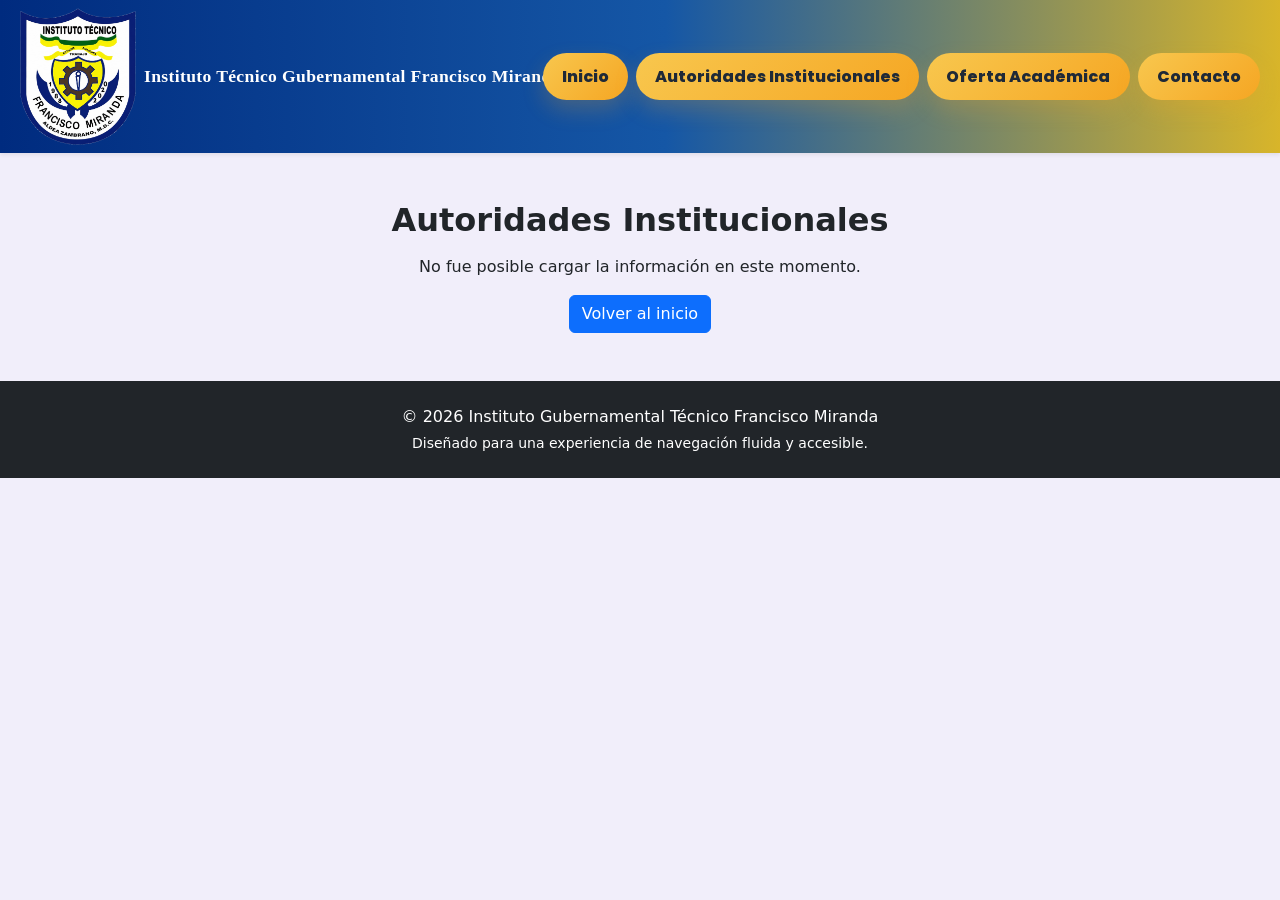
<file: autoridades.html>
<!DOCTYPE html>
<html lang="es">
  <head>
    <meta charset="UTF-8" />
    <meta name="viewport" content="width=device-width, initial-scale=1.0" />
    <title>Autoridades Institucionales - Instituto Técnico Francisco Miranda</title>
    <link href="https://cdn.jsdelivr.net/npm/bootstrap@5.3.2/dist/css/bootstrap.min.css" rel="stylesheet" />
    <link href="https://fonts.googleapis.com/css2?family=Poppins:wght@400;500;600;700;800&display=swap" rel="stylesheet" />
    <link rel="stylesheet" href="styles.css" />
  </head>
  <body>
    <header class="sticky-top shadow-sm site-header">
      <nav class="navbar navbar-expand-lg navbar-light container-fluid px-3">
        <a class="navbar-brand fw-bold d-flex align-items-center gap-2" href="index.html#inicio">
          <span class="logo-placeholder"><img src="fotos de maestros/Logo Instituto transparente.png" alt="Logo del Instituto Técnico Gubernamental Francisco Miranda" /></span>
          <span class="institution-name">Instituto Técnico Gubernamental Francisco Miranda</span>
        </a>
        <button class="navbar-toggler" type="button" data-bs-toggle="collapse" data-bs-target="#navbarSupportedContent" aria-controls="navbarSupportedContent" aria-expanded="false" aria-label="Abrir navegación">
          <span class="navbar-toggler-icon"></span>
        </button>
        <div class="collapse navbar-collapse" id="navbarSupportedContent">
          <ul class="navbar-nav ms-auto mb-2 mb-lg-0 align-items-lg-center">
            <li class="nav-item ms-lg-2"><a class="btn btn-warning navbar-matricula-btn" href="index.html">Inicio</a></li>
            <li class="nav-item ms-lg-2"><a class="btn btn-warning navbar-matricula-btn" href="autoridades.html" aria-current="page">Autoridades Institucionales</a></li>
            <li class="nav-item ms-lg-2"><a class="btn btn-warning navbar-matricula-btn" href="oferta-academica.html">Oferta Académica</a></li>
            <li class="nav-item ms-lg-2"><a class="btn btn-warning navbar-matricula-btn" href="index.html#contacto">Contacto</a></li>
          </ul>
        </div>
      </nav>
    </header>

    <main>
      <div id="autoridades-content" aria-live="polite">
        <div class="container py-5 text-center">
          <div class="spinner-border" role="status"><span class="visually-hidden">Cargando...</span></div>
          <p class="mt-3">Cargando autoridades institucionales...</p>
        </div>
      </div>
    </main>

    <footer class="py-4 bg-dark text-white">
      <div class="container text-center">
        <p class="mb-1">© 2026 Instituto Gubernamental Técnico Francisco Miranda</p>
        <p class="small mb-0">Diseñado para una experiencia de navegación fluida y accesible.</p>
      </div>
    </footer>

    <div class="modal fade" id="teacherModal" tabindex="-1" aria-labelledby="teacherModalLabel" aria-hidden="true">
      <div class="modal-dialog modal-lg modal-dialog-centered">
        <div class="modal-content">
          <div class="modal-header">
            <div>
              <h5 class="modal-title" id="teacherModalLabel"></h5>
              <p class="mb-0 text-muted" id="teacherModalTitle"></p>
            </div>
            <button type="button" class="btn-close" data-bs-dismiss="modal" aria-label="Cerrar"></button>
          </div>
          <div class="modal-body">
            <p id="teacherModalSummary" class="fw-semibold"></p>
            <p id="teacherModalDetails" class="mb-0"></p>
          </div>
        </div>
      </div>
    </div>

    <script src="https://cdn.jsdelivr.net/npm/bootstrap@5.3.2/dist/js/bootstrap.bundle.min.js"></script>
    <script>
      async function cargarAutoridades() {
        const contenedor = document.getElementById('autoridades-content');

        try {
          const respuesta = await fetch('index.html');
          if (!respuesta.ok) throw new Error('No se pudo cargar el equipo institucional.');

          const documento = new DOMParser().parseFromString(await respuesta.text(), 'text/html');
          const autoridades = documento.getElementById('autoridades');
          if (!autoridades) throw new Error('No se encontró la sección de autoridades.');

          contenedor.replaceChildren(autoridades);
        } catch (error) {
          contenedor.innerHTML = '<div class="container py-5 text-center"><h1 class="section-title">Autoridades Institucionales</h1><p>No fue posible cargar la información en este momento.</p><a class="btn btn-primary" href="index.html">Volver al inicio</a></div>';
        }
      }

      document.getElementById('teacherModal').addEventListener('show.bs.modal', function (event) {
        const button = event.relatedTarget;
        document.getElementById('teacherModalLabel').textContent = button.getAttribute('data-bs-name') || '';
        document.getElementById('teacherModalTitle').textContent = button.getAttribute('data-bs-title') || '';
        document.getElementById('teacherModalSummary').textContent = button.getAttribute('data-bs-summary') || '';
        document.getElementById('teacherModalDetails').textContent = button.getAttribute('data-bs-details') || '';
      });

      cargarAutoridades();
    </script>
  </body>
</html>
</file>
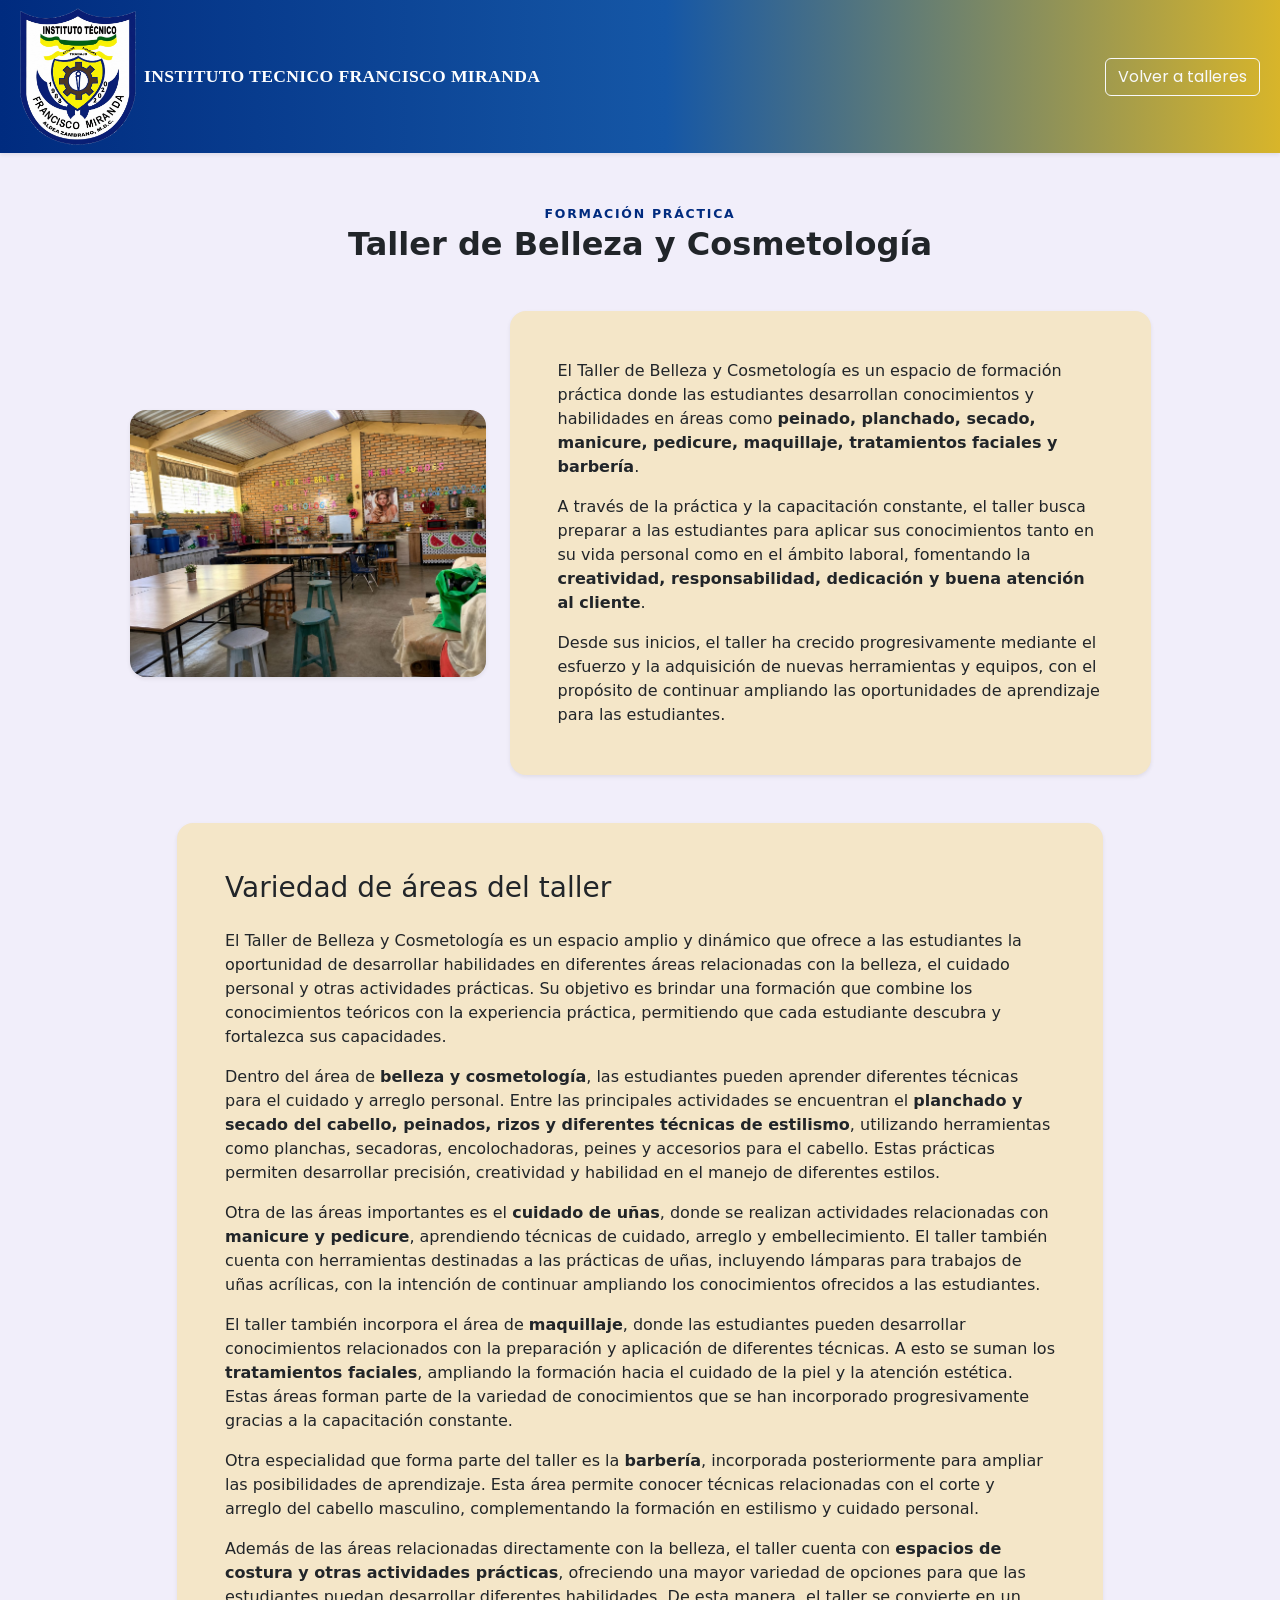
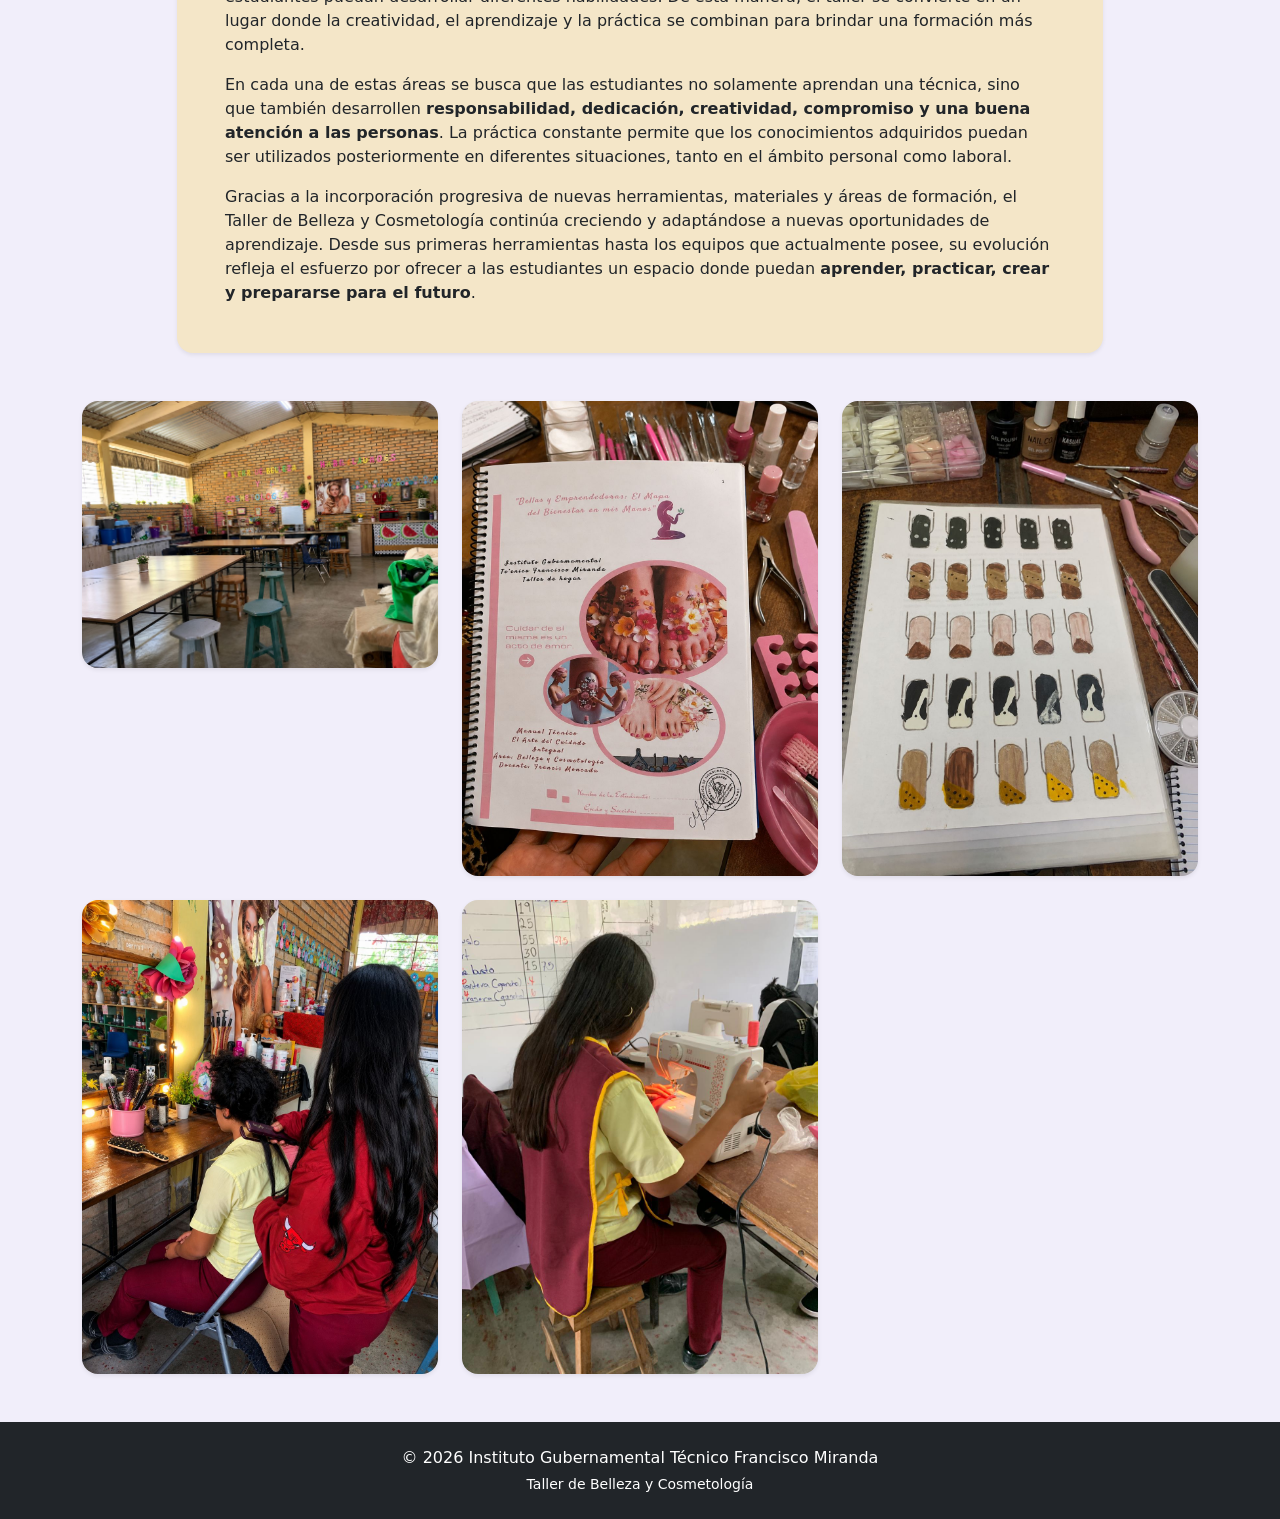
<file: belleza-cosmetologia.html>
<!DOCTYPE html>
<html lang="es">
  <head>
    <meta charset="UTF-8" />
    <meta name="viewport" content="width=device-width, initial-scale=1.0" />
    <title>Taller de Belleza y Cosmetología | Instituto Francisco Miranda</title>
    <link href="https://cdn.jsdelivr.net/npm/bootstrap@5.3.2/dist/css/bootstrap.min.css" rel="stylesheet" />
    <link href="https://fonts.googleapis.com/css2?family=Poppins:wght@400;500;600;700;800&display=swap" rel="stylesheet" />
    <link rel="stylesheet" href="styles.css" />
  </head>
  <body>
    <header class="sticky-top shadow-sm site-header">
      <nav class="navbar navbar-light container-fluid px-3">
        <a class="navbar-brand fw-bold d-flex align-items-center gap-2" href="index.html">
          <span class="logo-placeholder"><img src="fotos de maestros/Logo Instituto transparente.png" alt="Logo del Instituto Técnico Gubernamental Francisco Miranda" /></span>
          <span class="institution-name">INSTITUTO TECNICO FRANCISCO MIRANDA</span>
        </a>
        <a class="btn btn-outline-light" href="index.html#especialidades">Volver a talleres</a>
      </nav>
    </header>

    <main>
      <section class="py-5">
        <div class="container">
          <div class="text-center mb-5">
            <span class="eyebrow">Formación práctica</span>
            <h1 class="section-title">Taller de Belleza y Cosmetología</h1>
          </div>

          <div class="row justify-content-center align-items-center g-4">
            <div class="col-md-5 col-lg-4">
              <img src="assets/images/imagenes taller cosmetologia/WhatsApp Image 2026-09-02 at 8.32.14 AM.jpeg" class="img-fluid rounded-4 shadow-sm" alt="Estudiantes del Taller de Belleza y Cosmetología" />
            </div>
            <div class="col-md-7 col-lg-7">
              <div class="info-box p-4 p-md-5 shadow-sm rounded-4">
                <p>El Taller de Belleza y Cosmetología es un espacio de formación práctica donde las estudiantes desarrollan conocimientos y habilidades en áreas como <strong>peinado, planchado, secado, manicure, pedicure, maquillaje, tratamientos faciales y barbería</strong>.</p>
                <p>A través de la práctica y la capacitación constante, el taller busca preparar a las estudiantes para aplicar sus conocimientos tanto en su vida personal como en el ámbito laboral, fomentando la <strong>creatividad, responsabilidad, dedicación y buena atención al cliente</strong>.</p>
                <p class="mb-0">Desde sus inicios, el taller ha crecido progresivamente mediante el esfuerzo y la adquisición de nuevas herramientas y equipos, con el propósito de continuar ampliando las oportunidades de aprendizaje para las estudiantes.</p>
              </div>
            </div>
          </div>
          <div class="row justify-content-center mt-5">
            <div class="col-lg-10">
              <div class="info-box p-4 p-md-5 shadow-sm rounded-4">
                <h2 class="h3 mb-4">Variedad de áreas del taller</h2>
                <p>El Taller de Belleza y Cosmetología es un espacio amplio y dinámico que ofrece a las estudiantes la oportunidad de desarrollar habilidades en diferentes áreas relacionadas con la belleza, el cuidado personal y otras actividades prácticas. Su objetivo es brindar una formación que combine los conocimientos teóricos con la experiencia práctica, permitiendo que cada estudiante descubra y fortalezca sus capacidades.</p>
                <p>Dentro del área de <strong>belleza y cosmetología</strong>, las estudiantes pueden aprender diferentes técnicas para el cuidado y arreglo personal. Entre las principales actividades se encuentran el <strong>planchado y secado del cabello, peinados, rizos y diferentes técnicas de estilismo</strong>, utilizando herramientas como planchas, secadoras, encolochadoras, peines y accesorios para el cabello. Estas prácticas permiten desarrollar precisión, creatividad y habilidad en el manejo de diferentes estilos.</p>
                <p>Otra de las áreas importantes es el <strong>cuidado de uñas</strong>, donde se realizan actividades relacionadas con <strong>manicure y pedicure</strong>, aprendiendo técnicas de cuidado, arreglo y embellecimiento. El taller también cuenta con herramientas destinadas a las prácticas de uñas, incluyendo lámparas para trabajos de uñas acrílicas, con la intención de continuar ampliando los conocimientos ofrecidos a las estudiantes.</p>
                <p>El taller también incorpora el área de <strong>maquillaje</strong>, donde las estudiantes pueden desarrollar conocimientos relacionados con la preparación y aplicación de diferentes técnicas. A esto se suman los <strong>tratamientos faciales</strong>, ampliando la formación hacia el cuidado de la piel y la atención estética. Estas áreas forman parte de la variedad de conocimientos que se han incorporado progresivamente gracias a la capacitación constante.</p>
                <p>Otra especialidad que forma parte del taller es la <strong>barbería</strong>, incorporada posteriormente para ampliar las posibilidades de aprendizaje. Esta área permite conocer técnicas relacionadas con el corte y arreglo del cabello masculino, complementando la formación en estilismo y cuidado personal.</p>
                <p>Además de las áreas relacionadas directamente con la belleza, el taller cuenta con <strong>espacios de costura y otras actividades prácticas</strong>, ofreciendo una mayor variedad de opciones para que las estudiantes puedan desarrollar diferentes habilidades. De esta manera, el taller se convierte en un lugar donde la creatividad, el aprendizaje y la práctica se combinan para brindar una formación más completa.</p>
                <p>En cada una de estas áreas se busca que las estudiantes no solamente aprendan una técnica, sino que también desarrollen <strong>responsabilidad, dedicación, creatividad, compromiso y una buena atención a las personas</strong>. La práctica constante permite que los conocimientos adquiridos puedan ser utilizados posteriormente en diferentes situaciones, tanto en el ámbito personal como laboral.</p>
                <p class="mb-0">Gracias a la incorporación progresiva de nuevas herramientas, materiales y áreas de formación, el Taller de Belleza y Cosmetología continúa creciendo y adaptándose a nuevas oportunidades de aprendizaje. Desde sus primeras herramientas hasta los equipos que actualmente posee, su evolución refleja el esfuerzo por ofrecer a las estudiantes un espacio donde puedan <strong>aprender, practicar, crear y prepararse para el futuro</strong>.</p>
              </div>
            </div>
          </div>
          <div class="row g-4 mt-4">
            <div class="col-sm-6 col-lg-4">
              <img src="assets/images/imagenes taller cosmetologia/WhatsApp Image 2026-09-02 at 8.32.14 AM.jpeg" class="img-fluid rounded-4 shadow-sm workshop-gallery-image" alt="Práctica del Taller de Belleza y Cosmetología" />
            </div>
            <div class="col-sm-6 col-lg-4">
              <img src="assets/images/imagenes taller cosmetologia/WhatsApp Image 2026-09-02 at 8.32.14 AM (1).jpeg" class="img-fluid rounded-4 shadow-sm workshop-gallery-image" alt="Actividad de estudiantes en el taller de belleza" />
            </div>
            <div class="col-sm-6 col-lg-4">
              <img src="assets/images/imagenes taller cosmetologia/WhatsApp Image 2026-09-02 at 8.32.14 AM (2).jpeg" class="img-fluid rounded-4 shadow-sm workshop-gallery-image" alt="Trabajo práctico de cosmetología" />
            </div>
            <div class="col-sm-6 col-lg-4">
              <img src="assets/images/imagenes taller cosmetologia/WhatsApp Image 2026-09-02 at 8.39.02 AM.jpeg" class="img-fluid rounded-4 shadow-sm workshop-gallery-image" alt="Herramientas del Taller de Belleza y Cosmetología" />
            </div>
            <div class="col-sm-6 col-lg-4">
              <img src="assets/images/imagenes taller cosmetologia/WhatsApp Image 2026-09-02 at 8.39.41 AM.jpeg" class="img-fluid rounded-4 shadow-sm workshop-gallery-image" alt="Estudiantes realizando una práctica de belleza" />
            </div>
          </div>
        </div>
      </section>
    </main>

    <footer class="py-4 bg-dark text-white">
      <div class="container text-center">
        <p class="mb-1">© 2026 Instituto Gubernamental Técnico Francisco Miranda</p>
        <p class="small mb-0">Taller de Belleza y Cosmetología</p>
      </div>
    </footer>
  </body>
</html>
</file>
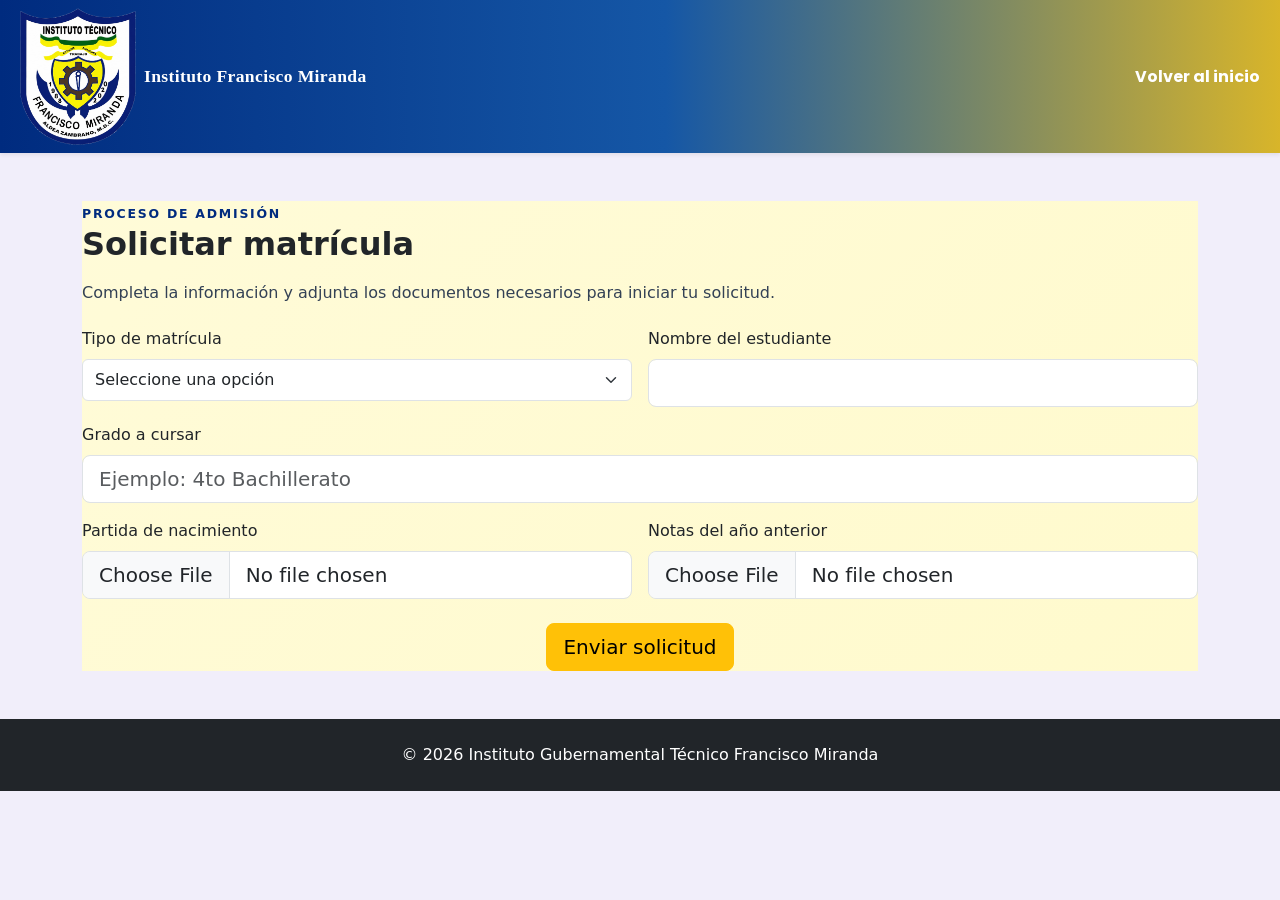
<file: matricula.html>
<!DOCTYPE html>
<html lang="es">
<head>
  <meta charset="UTF-8" />
  <meta name="viewport" content="width=device-width, initial-scale=1.0" />
  <title>Solicitar matrícula | Instituto Francisco Miranda</title>
  <link href="https://cdn.jsdelivr.net/npm/bootstrap@5.3.2/dist/css/bootstrap.min.css" rel="stylesheet" />
  <link href="https://fonts.googleapis.com/css2?family=Poppins:wght@400;500;600;700;800&display=swap" rel="stylesheet" />
  <link rel="stylesheet" href="styles.css" />
</head>
<body class="matricula-page">
  <header class="sticky-top shadow-sm site-header">
    <nav class="navbar navbar-expand-lg navbar-light container-fluid px-3">
      <a class="navbar-brand fw-bold d-flex align-items-center gap-2" href="index.html">
        <span class="logo-placeholder"><img src="fotos de maestros/Logo Instituto transparente.png" alt="Logo del Instituto Técnico Gubernamental Francisco Miranda" /></span>
        <span class="institution-name">Instituto Francisco Miranda</span>
      </a>
      <div class="ms-auto">
        <a class="nav-link d-inline-block" href="index.html">Volver al inicio</a>
      </div>
    </nav>
  </header>

  <main class="matricula-page-main py-5">
    <div class="container">
      <div class="matricula-form-page mx-auto">
        <span class="eyebrow">Proceso de admisión</span>
        <h1 class="section-title mb-3">Solicitar matrícula</h1>
        <p class="matricula-texto">Completa la información y adjunta los documentos necesarios para iniciar tu solicitud.</p>

        <form class="row g-3" action="#" method="post" enctype="multipart/form-data">
          <div class="col-md-6">
            <label for="tipo-matricula" class="form-label">Tipo de matrícula</label>
            <select id="tipo-matricula" name="tipo-matricula" class="form-select form-control-lg" required>
              <option value="" selected disabled>Seleccione una opción</option>
              <option>Nuevo ingreso</option>
              <option>Reingreso</option>
              <option>Traslado</option>
            </select>
          </div>
          <div class="col-md-6">
            <label for="nombre-estudiante" class="form-label">Nombre del estudiante</label>
            <input id="nombre-estudiante" name="nombre-estudiante" class="form-control form-control-lg" type="text" required />
          </div>
          <div class="col-12">
            <label for="grado-cursar" class="form-label">Grado a cursar</label>
            <input id="grado-cursar" name="grado-cursar" class="form-control form-control-lg" type="text" placeholder="Ejemplo: 4to Bachillerato" required />
          </div>
          <div class="col-md-6">
            <label for="partida" class="form-label">Partida de nacimiento</label>
            <input id="partida" name="partida" class="form-control form-control-lg" type="file" accept=".pdf,.jpg,.jpeg,.png" required />
          </div>
          <div class="col-md-6">
            <label for="notas" class="form-label">Notas del año anterior</label>
            <input id="notas" name="notas" class="form-control form-control-lg" type="file" accept=".pdf,.jpg,.jpeg,.png" required />
          </div>
          <div class="col-12 text-center mt-4">
            <button type="submit" class="btn btn-warning btn-lg matricula-submit">Enviar solicitud</button>
          </div>
        </form>
      </div>
    </div>
  </main>

  <footer class="py-4 bg-dark text-white">
    <div class="container text-center">
      <p class="mb-0">© 2026 Instituto Gubernamental Técnico Francisco Miranda</p>
    </div>
  </footer>
</body>
</html>
</file>
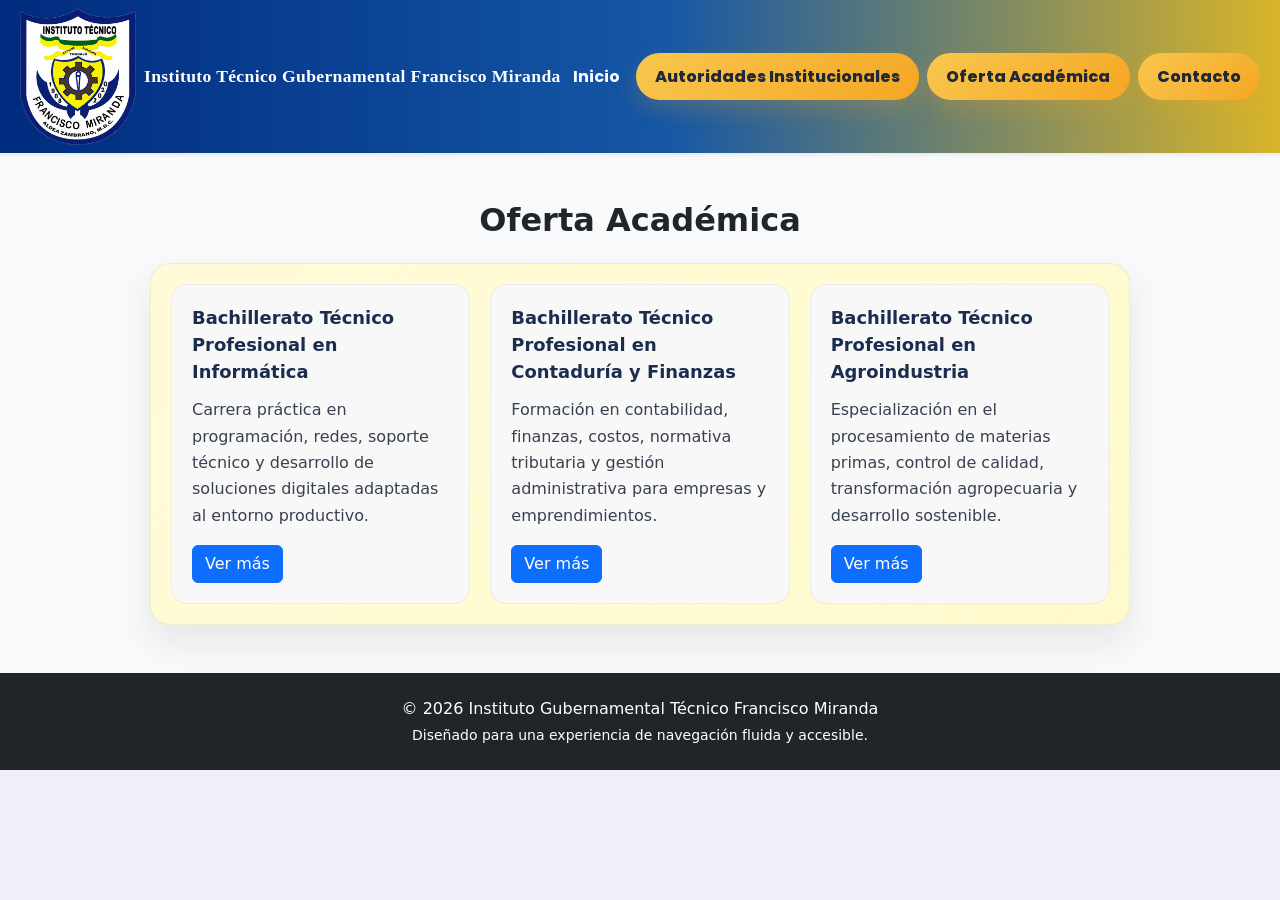
<file: oferta-academica.html>
<!DOCTYPE html>
<html lang="es">
  <head>
    <meta charset="UTF-8" />
    <meta name="viewport" content="width=device-width, initial-scale=1.0" />
    <title>Oferta Académica - Instituto Técnico Francisco Miranda</title>
    <link href="https://cdn.jsdelivr.net/npm/bootstrap@5.3.2/dist/css/bootstrap.min.css" rel="stylesheet" />
    <link href="https://fonts.googleapis.com/css2?family=Poppins:wght@400;500;600;700;800&display=swap" rel="stylesheet" />
    <link rel="stylesheet" href="styles.css" />
  </head>
  <body>
    <header class="sticky-top shadow-sm site-header">
      <nav class="navbar navbar-expand-lg navbar-light container-fluid px-3">
        <a class="navbar-brand fw-bold d-flex align-items-center gap-2" href="index.html#inicio">
          <span class="logo-placeholder"><img src="fotos de maestros/Logo Instituto transparente.png" alt="Logo del Instituto Técnico Gubernamental Francisco Miranda" /></span>
          <span class="institution-name">Instituto Técnico Gubernamental Francisco Miranda</span>
        </a>
        <button class="navbar-toggler" type="button" data-bs-toggle="collapse" data-bs-target="#navbarSupportedContent" aria-controls="navbarSupportedContent" aria-expanded="false" aria-label="Abrir navegación">
          <span class="navbar-toggler-icon"></span>
        </button>
        <div class="collapse navbar-collapse" id="navbarSupportedContent">
          <ul class="navbar-nav ms-auto mb-2 mb-lg-0 align-items-lg-center">
            <li class="nav-item"><a class="nav-link" href="index.html">Inicio</a></li>
            <li class="nav-item ms-lg-2"><a class="btn btn-warning navbar-matricula-btn" href="autoridades.html">Autoridades Institucionales</a></li>
            <li class="nav-item ms-lg-2"><a class="btn btn-warning navbar-matricula-btn" href="oferta-academica.html" aria-current="page">Oferta Académica</a></li>
            <li class="nav-item ms-lg-2"><a class="btn btn-warning navbar-matricula-btn" href="index.html#contacto">Contacto</a></li>
          </ul>
        </div>
      </nav>
    </header>

    <main>
      <section id="oferta" class="py-5 bg-light">
        <div class="container">
          <div class="text-center mb-4">
            <h1 class="section-title">Oferta Académica</h1>
          </div>

          <div class="tab-panels">
            <div class="tab-panel is-active" id="tab-carreras">
              <div class="tab-dropdown-card">
                <div class="career-grid">
                  <article class="career-card">
                    <h3>Bachillerato Técnico Profesional en Informática</h3>
                    <p>Carrera práctica en programación, redes, soporte técnico y desarrollo de soluciones digitales adaptadas al entorno productivo.</p>
                    <button type="button" class="btn btn-primary career-more-toggle" aria-expanded="false" aria-controls="historia-informatica">Ver más</button>
                    <div class="career-details" id="historia-informatica" hidden>
                      <h4>Historia de la carrera de Informática</h4>
                      <div class="career-timeline">
                        <p><strong>2009 | Fundación:</strong> Se crea la carrera como Bachillerato Técnico en Computación. Antes, el instituto ofrecía únicamente Perito Mercantil y Contador Público. Los egresados obtenían doble titulación: Bachiller en Ciencias y Letras y Técnico en Computación.</p>
                        <p><strong>Docentes fundadores:</strong> Fátima Rodríguez, Marlon Izaguirre, Jenny Sosa y Fredy Domínguez.</p>
                        <p><strong>2010–2012:</strong> Se integra el profesor Wilmer Aguilar y la carrera funciona bajo crecimiento vegetativo, una etapa financieramente compleja debido a pagos irregulares para los docentes.</p>
                        <p><strong>2011:</strong> Egresa la primera promoción, integrada por aproximadamente 27 alumnos.</p>
                        <p><strong>2016:</strong> Después de un estudio del programa PRAEMO, el plan evoluciona a BTP Semestral y posteriormente se consolida como Bachillerato Técnico Profesional en Informática, incorporando asignaturas modernas como Desarrollo Web.</p>
                        <p><strong>2024:</strong> Se implementa el proyecto de robótica. La carrera obtiene el primer lugar en ferias del colegio, de redes y distrital, y avanza hasta la feria municipal de Tegucigalpa. También obtiene el segundo lugar en la competencia de robótica del Instituto San Miguel. Además, se establece un convenio con la Universidad de Defensa Hondureña para impartir un curso de Impresión 3D a estudiantes de 11.º y último año.</p>
                        <p><strong>2026 | Actualidad:</strong> Se establece un convenio con Cisco Networking Academy (NetAcad) para impartir CCNA 1 y CCNA 2 de forma gratuita, y CCNA 3 a un costo simbólico. La carrera obtiene el primer lugar en la Feria de Ciencias del Instituto San Miguel y continúa liderada por el profesor Wilmer Aguilar, junto con varios docentes fundadores.</p>
                      </div>
                      <h4>Galería de Informática</h4>
                      <div class="career-gallery">
                        <img src="fotos de maestros/489924344_1212143317589037_7965735873629151343_n.jpg" alt="Estudiantes y docentes durante un reconocimiento académico" />
                        <img src="fotos de maestros/490255736_1212505304219505_735771369632606098_n.jpg" alt="Estudiantes de Informática premiados en una actividad científica" />
                        <img src="fotos de maestros/Captura de pantalla 2026-09-05 230140.png" alt="Estudiantes presentando un proyecto tecnológico" />
                      </div>
                    </div>
                  </article>
                  <article class="career-card">
                    <h3>Bachillerato Técnico Profesional en Contaduría y Finanzas</h3>
                    <p>Formación en contabilidad, finanzas, costos, normativa tributaria y gestión administrativa para empresas y emprendimientos.</p>
                    <button type="button" class="btn btn-primary career-more-toggle" aria-expanded="false" aria-controls="historia-finanzas">Ver más</button>
                    <div class="career-details" id="historia-finanzas" hidden>
                      <h4>Historia de la carrera de Finanzas</h4>
                      <div class="career-timeline">
                        <p><strong>2004 | Fundación:</strong> Se crea oficialmente la carrera de Finanzas, anteriormente conocida como Perito Mercantil y Contador Público.</p>
                        <p><strong>Antecedente:</strong> Antes de esta carrera, la oferta del centro educativo incluía Mercadotecnia, pero esta área perdió fuerza debido al bajo interés de los estudiantes en ese momento.</p>
                        <p><strong>Apertura de la carrera:</strong> A principios de los años 2000, el área contable y mercantil se identificó como una de las opciones más atractivas para la comunidad, impulsando así su creación.</p>
                        <p><strong>Consolidación:</strong> Las profesoras Elieth y María de la Paz cuentan con información importante sobre este proceso. La profesora María de la Paz fue quien otorgó formalidad y solidez a la carrera.</p>
                      </div>
                      <h4>Galería de Finanzas</h4>
                      <div class="career-gallery">
                        <img src="fotos de maestros/490570348_1215237743946261_1484989901039487616_n.jpg" alt="Estudiantes de Finanzas en una actividad académica" />
                        <img src="fotos de maestros/490591215_1215237437279625_8358877777363312834_n.jpg" alt="Estudiantes de Finanzas durante una jornada institucional" />
                        <img src="fotos de maestros/490918707_1215237550612947_3045895280991920326_n.jpg" alt="Estudiantes y docentes de Finanzas en una actividad institucional" />
                      </div>
                    </div>
                  </article>
                  <article class="career-card">
                    <h3>Bachillerato Técnico Profesional en Agroindustria</h3>
                    <p>Especialización en el procesamiento de materias primas, control de calidad, transformación agropecuaria y desarrollo sostenible.</p>
                    <button type="button" class="btn btn-primary career-more-toggle" aria-expanded="false" aria-controls="resumen-agroindustria">Ver más</button>
                    <div class="career-details" id="resumen-agroindustria" hidden>
                      <h4>Resumen de la carrera de Agroindustria</h4>
                      <div class="career-timeline">
                        <p><strong>Formación técnica:</strong> Prepara a los estudiantes para transformar materias primas agropecuarias en productos con valor agregado, aplicando procesos de producción, conservación y almacenamiento.</p>
                        <p><strong>Control de calidad:</strong> Desarrolla conocimientos sobre higiene, seguridad, selección de materias primas y control de calidad para obtener productos aptos para el consumo.</p>
                        <p><strong>Práctica y sostenibilidad:</strong> Combina la teoría con experiencias prácticas de producción, aprovechamiento responsable de los recursos y cuidado del medio ambiente.</p>
                        <p><strong>Proyectos productivos:</strong> La carrera impulsa proyectos como huertos, producción de alimentos y actividades agropecuarias que fortalecen el trabajo en equipo y la resolución de problemas.</p>
                        <p><strong>Proyección profesional:</strong> Los egresados pueden continuar estudios superiores o emprender iniciativas relacionadas con procesamiento de alimentos, producción agropecuaria y desarrollo de productos sostenibles.</p>
                      </div>
                      <h4>Galería de Agroindustria</h4>
                      <div class="career-gallery">
                        <img src="fotos de maestros/739699067_1616033093866722_6816829993622952964_n.jpg" alt="Estudiantes de Agroindustria frente a la procesadora de lácteos" />
                        <img src="fotos de maestros/FB_IMG_1786736362194.jpg" alt="Productos elaborados por estudiantes de Agroindustria" />
                        <img src="fotos de maestros/FB_IMG_1786736988407.jpg" alt="Estudiantes de Agroindustria reconocidos en una feria científica" />
                      </div>
                    </div>
                  </article>
                </div>
              </div>
            </div>

          </div>
        </div>
      </section>
    </main>

    <footer class="py-4 bg-dark text-white">
      <div class="container text-center">
        <p class="mb-1">© 2026 Instituto Gubernamental Técnico Francisco Miranda</p>
        <p class="small mb-0">Diseñado para una experiencia de navegación fluida y accesible.</p>
      </div>
    </footer>
    <script>
      document.querySelectorAll('.career-more-toggle').forEach(function (button) {
        button.addEventListener('click', function () {
          const details = document.getElementById(button.getAttribute('aria-controls'));
          const mostrarDetalles = details.hidden;
          details.hidden = !mostrarDetalles;
          button.setAttribute('aria-expanded', String(mostrarDetalles));
          button.textContent = mostrarDetalles ? 'Ver menos' : 'Ver más';
          button.closest('.career-card').classList.toggle('career-card-expanded', mostrarDetalles);
        });
      });

      document.querySelectorAll('.category-tab').forEach(function (button) {
        button.addEventListener('click', function () {
          const tabName = button.getAttribute('data-tab');

          document.querySelectorAll('.category-tab').forEach(function (tabButton) {
            tabButton.classList.toggle('is-active', tabButton === button);
          });

          document.querySelectorAll('.tab-panel').forEach(function (panel) {
            panel.classList.toggle('is-active', panel.id === `tab-${tabName}`);
          });
        });
      });

    </script>
    <script src="https://cdn.jsdelivr.net/npm/bootstrap@5.3.2/dist/js/bootstrap.bundle.min.js"></script>
  </body>
</html>
</file>
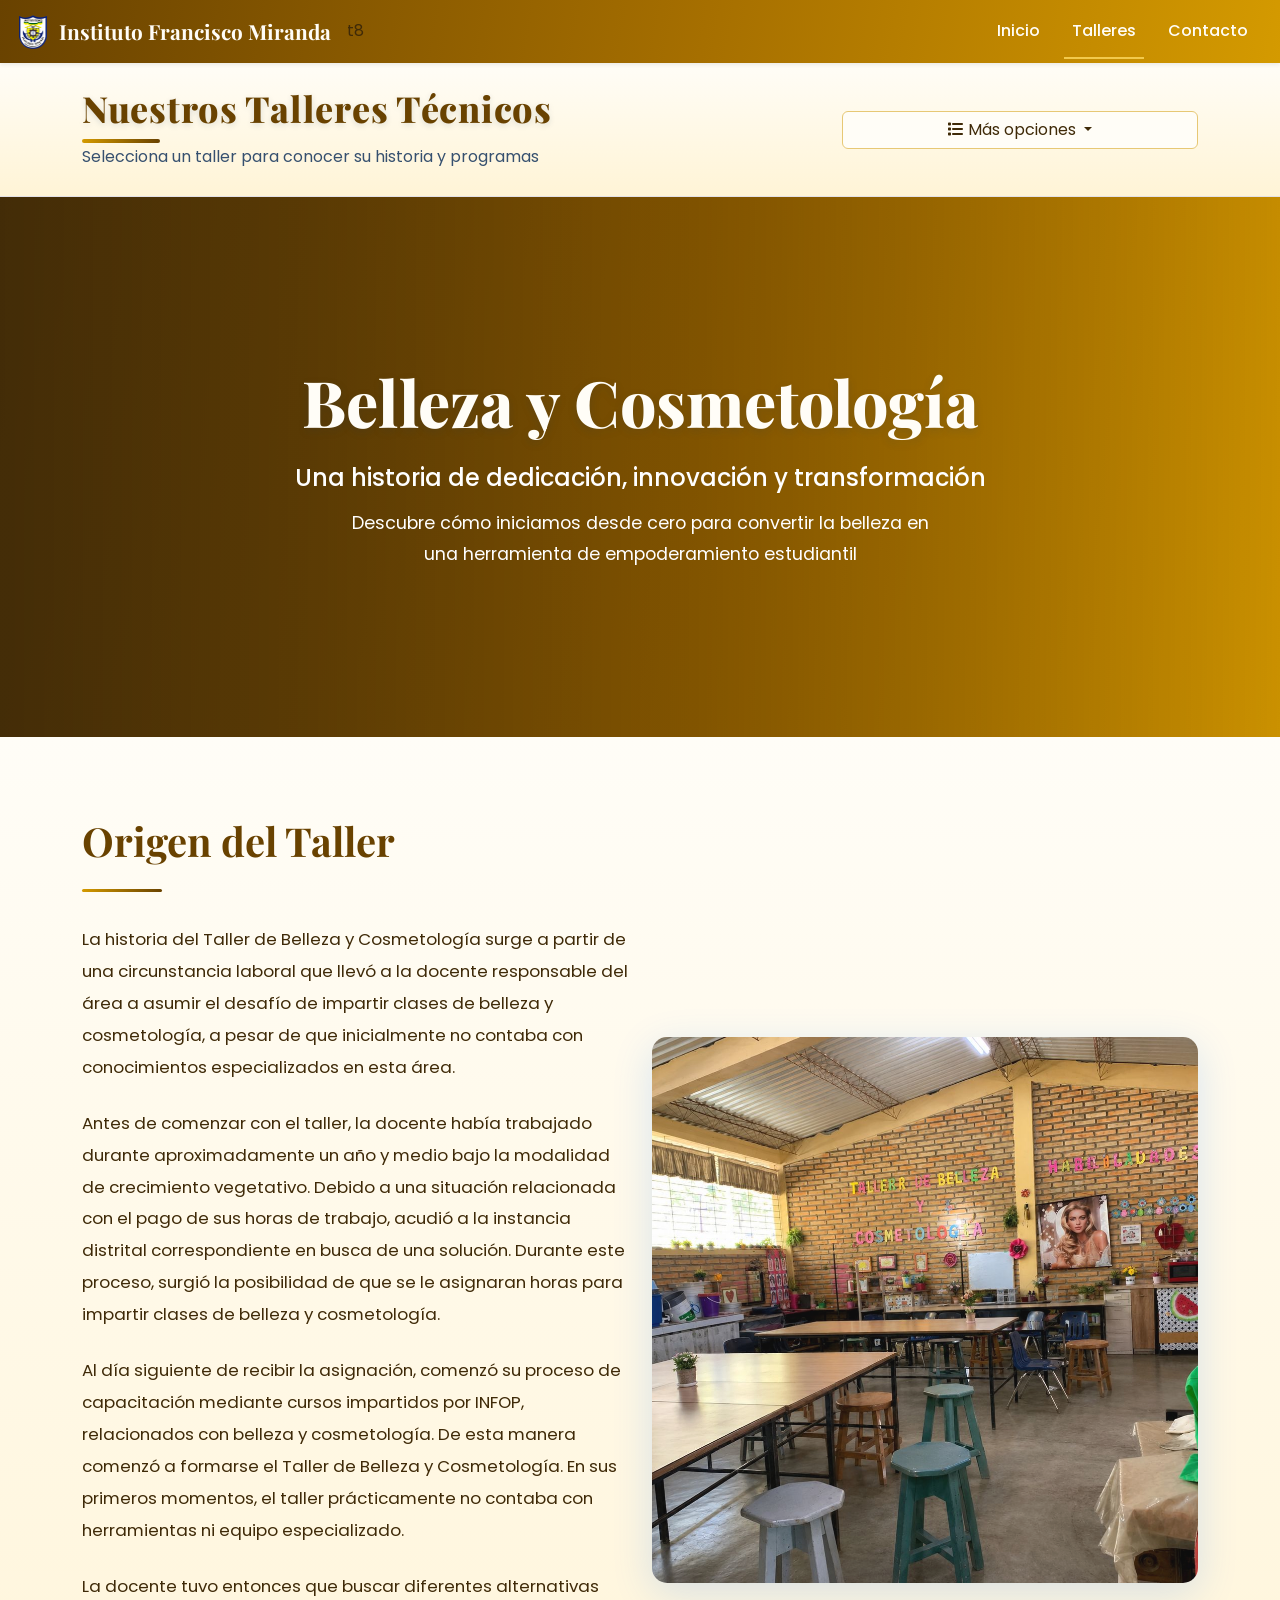
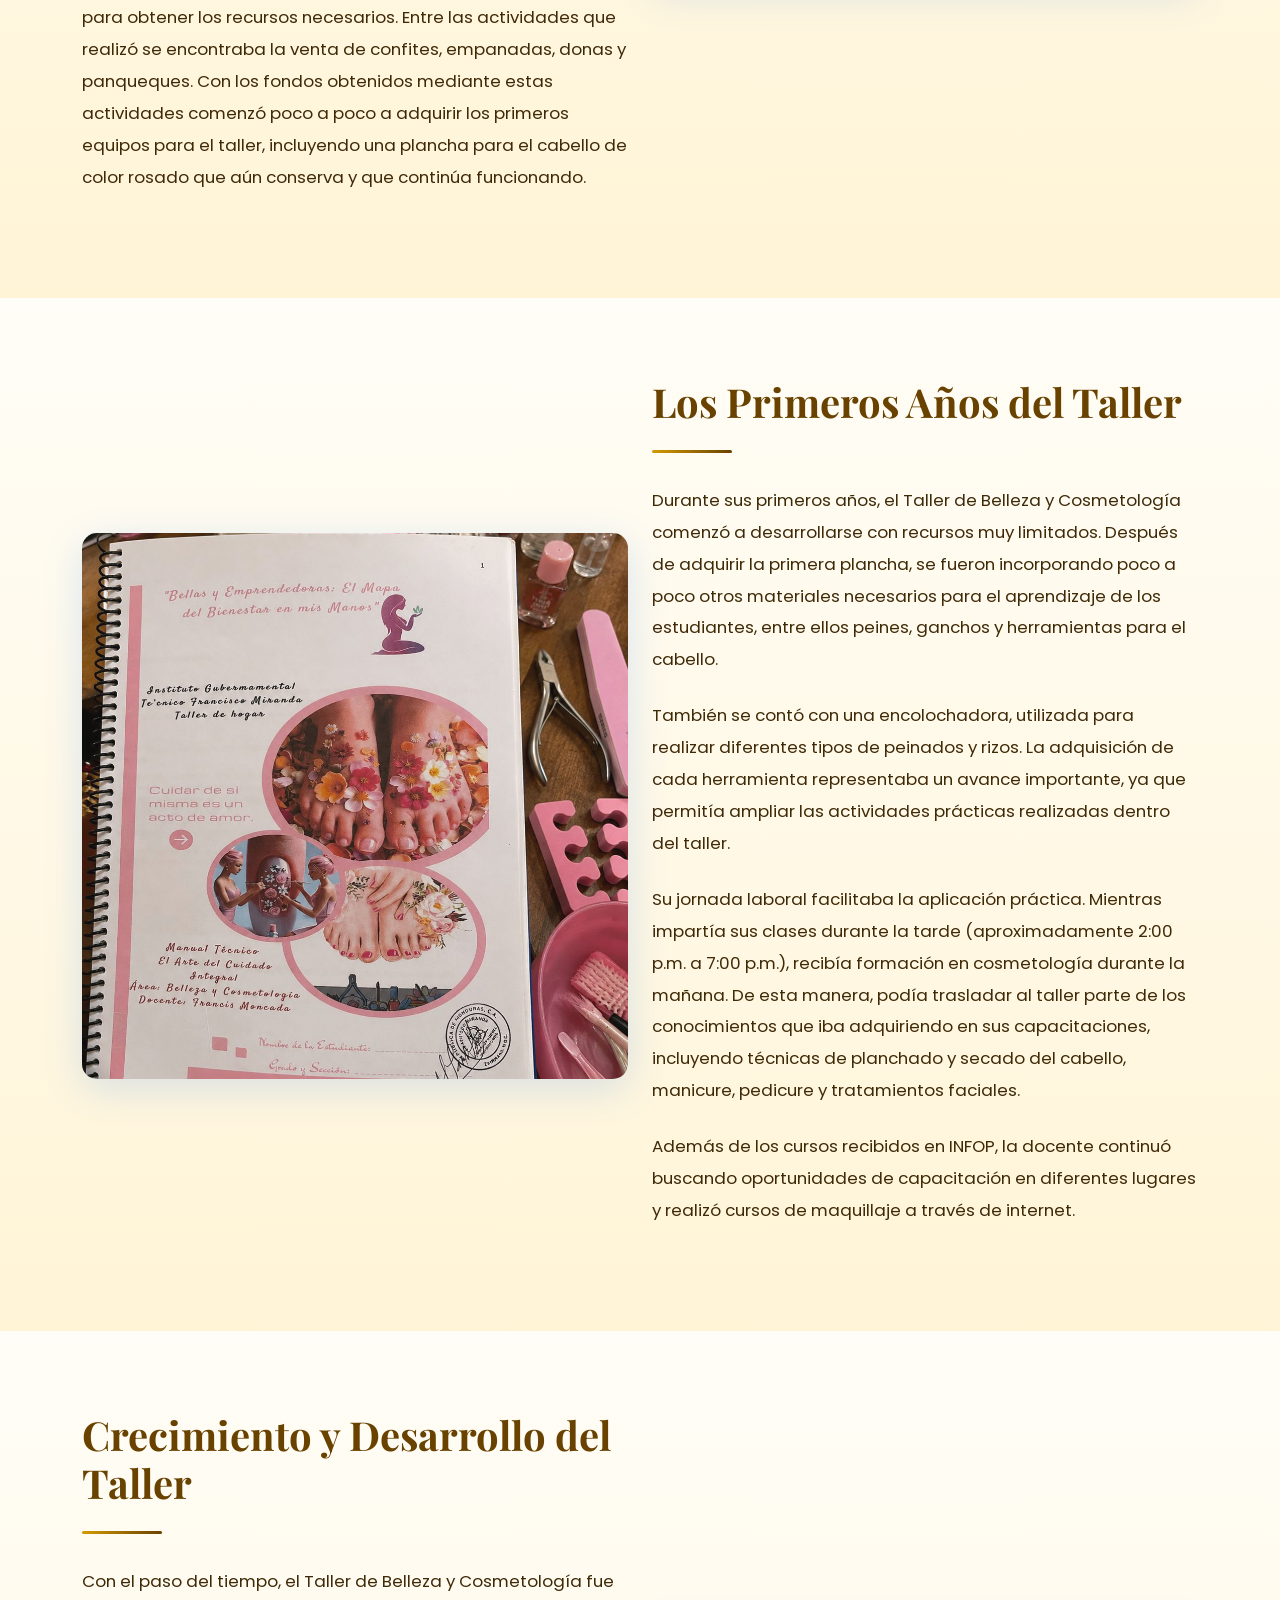
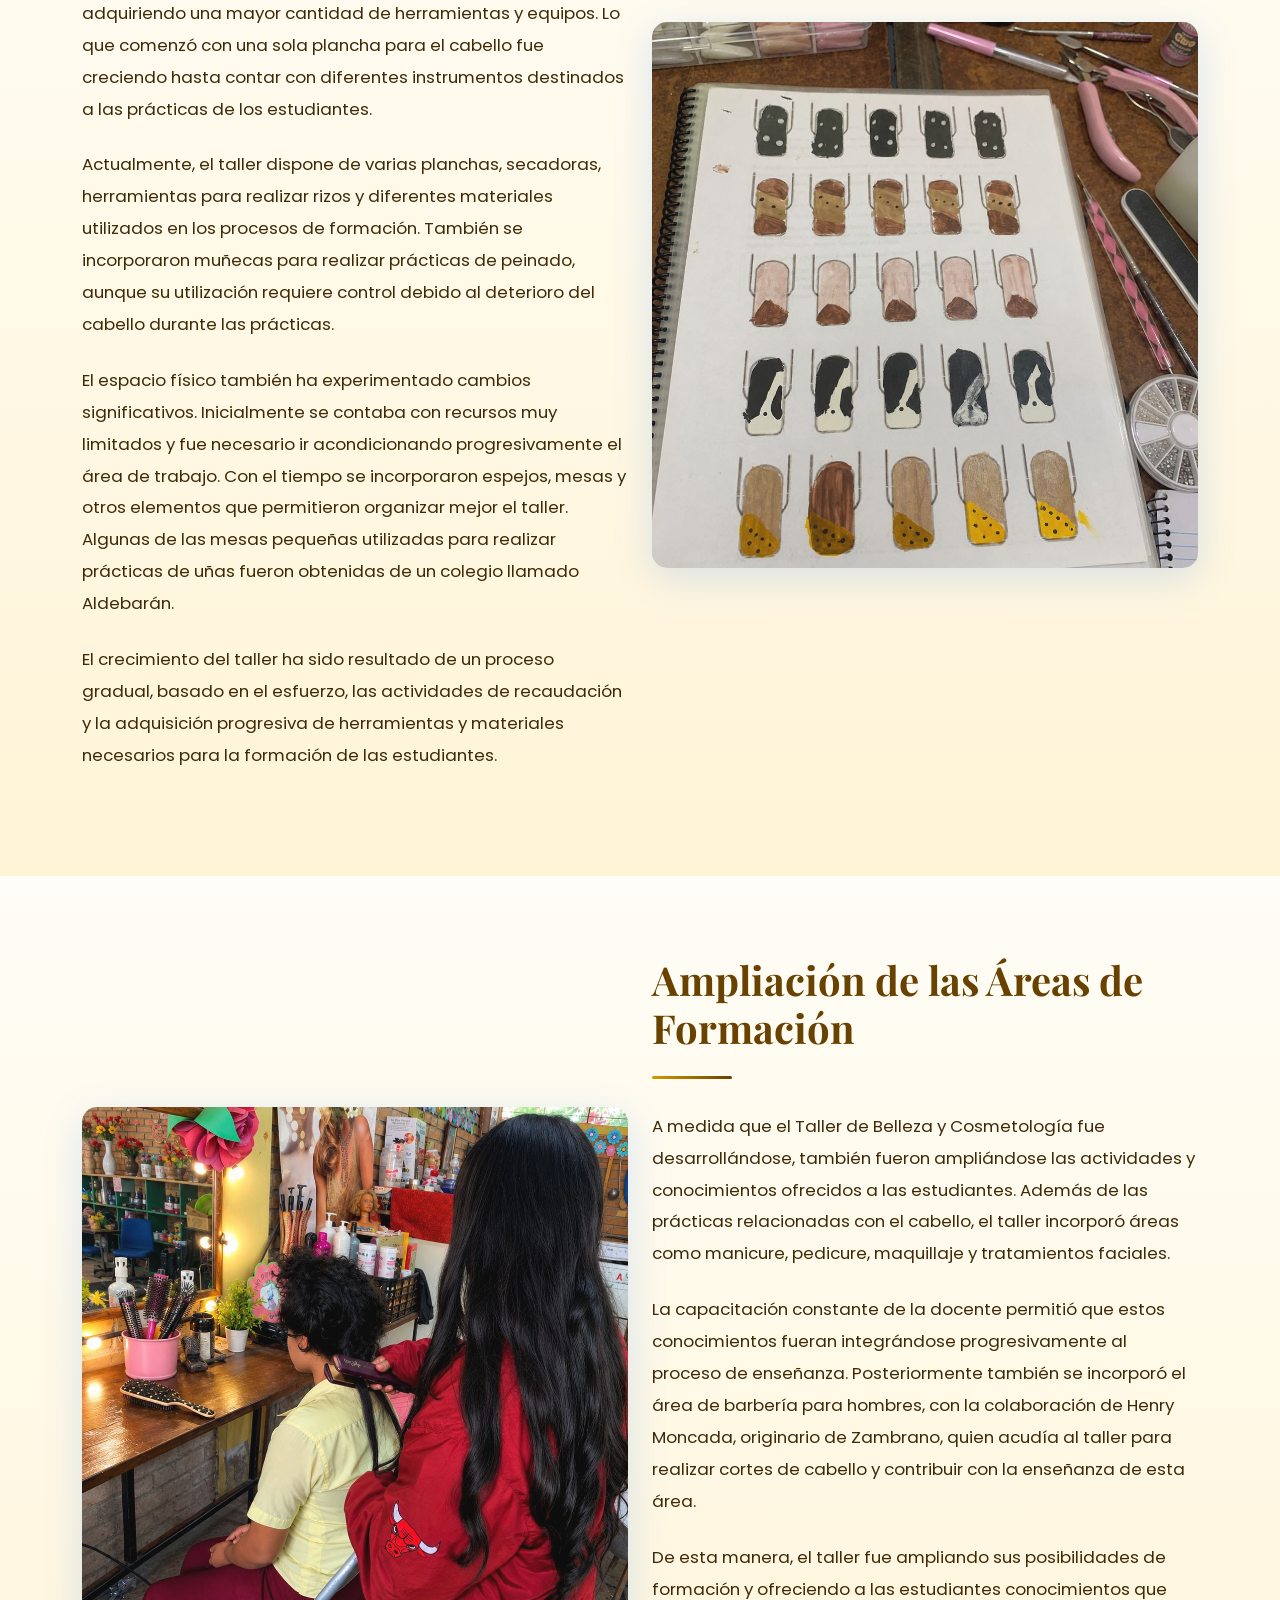
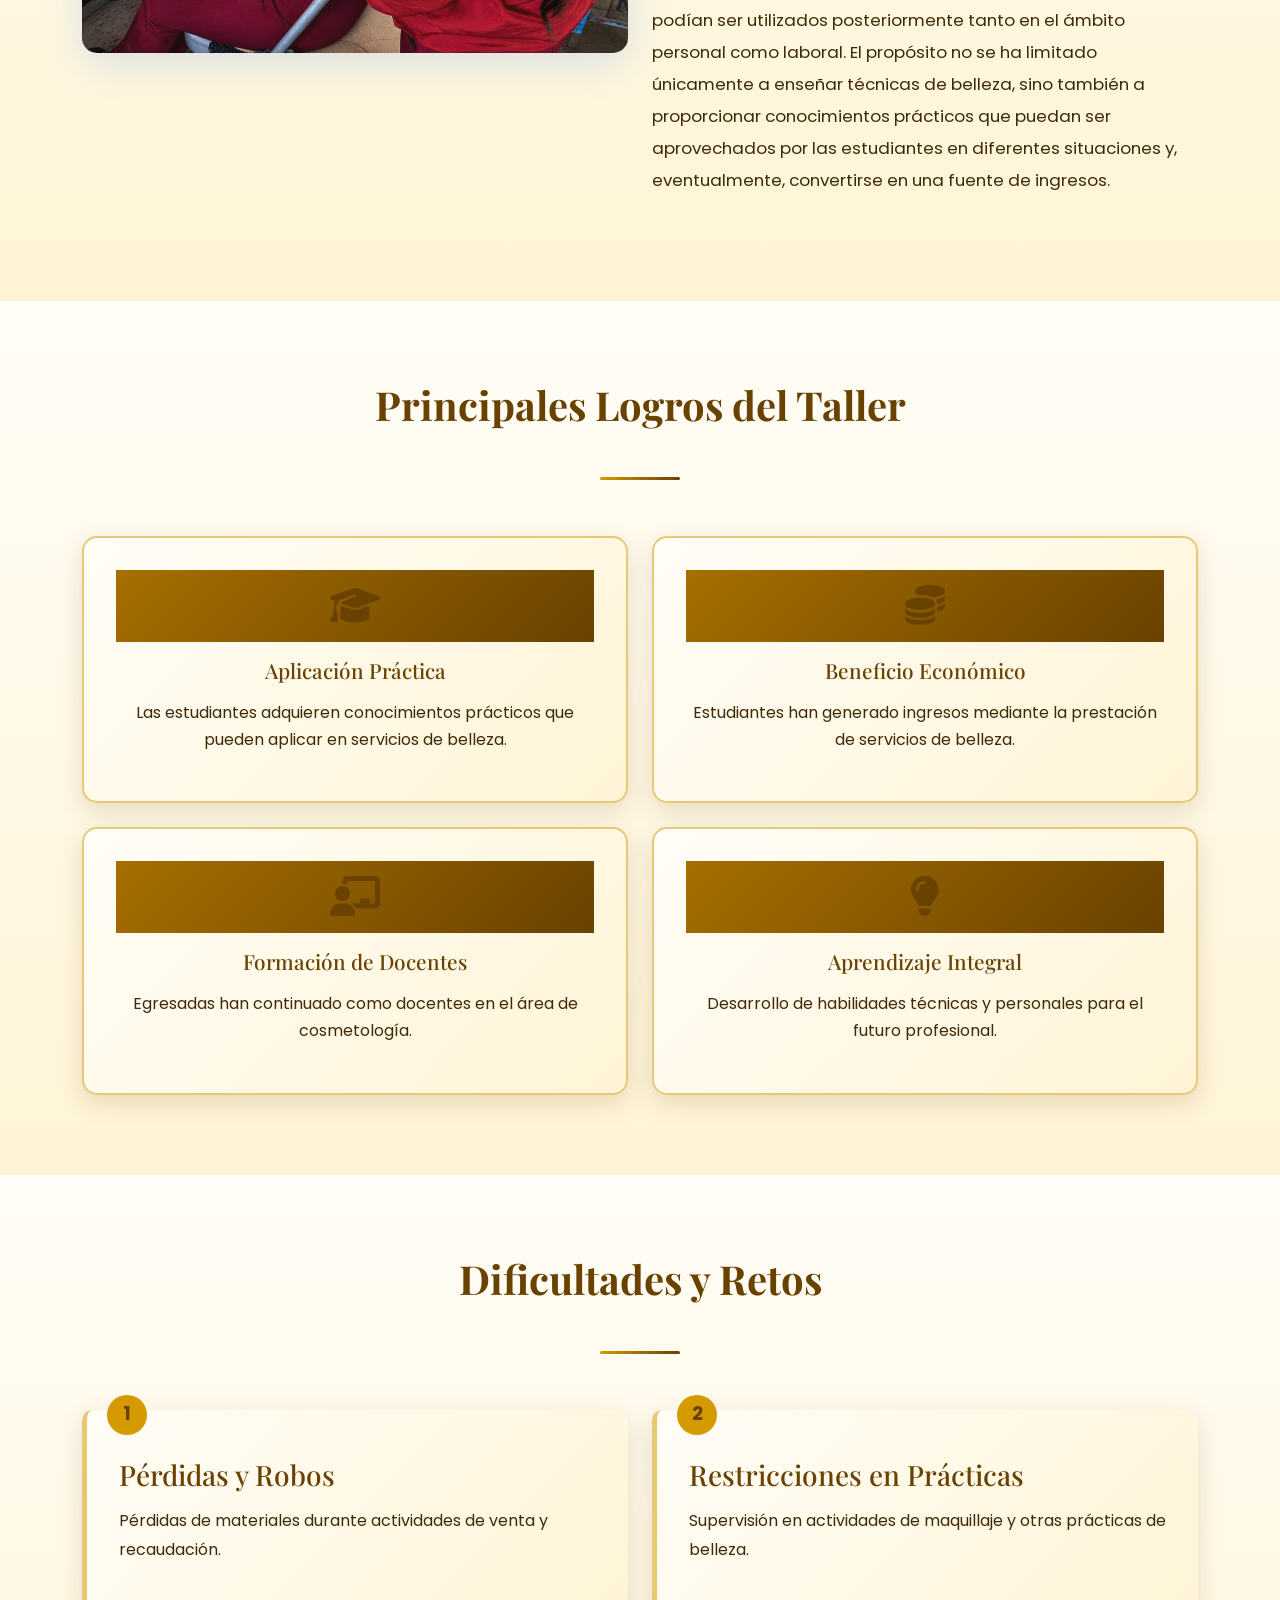
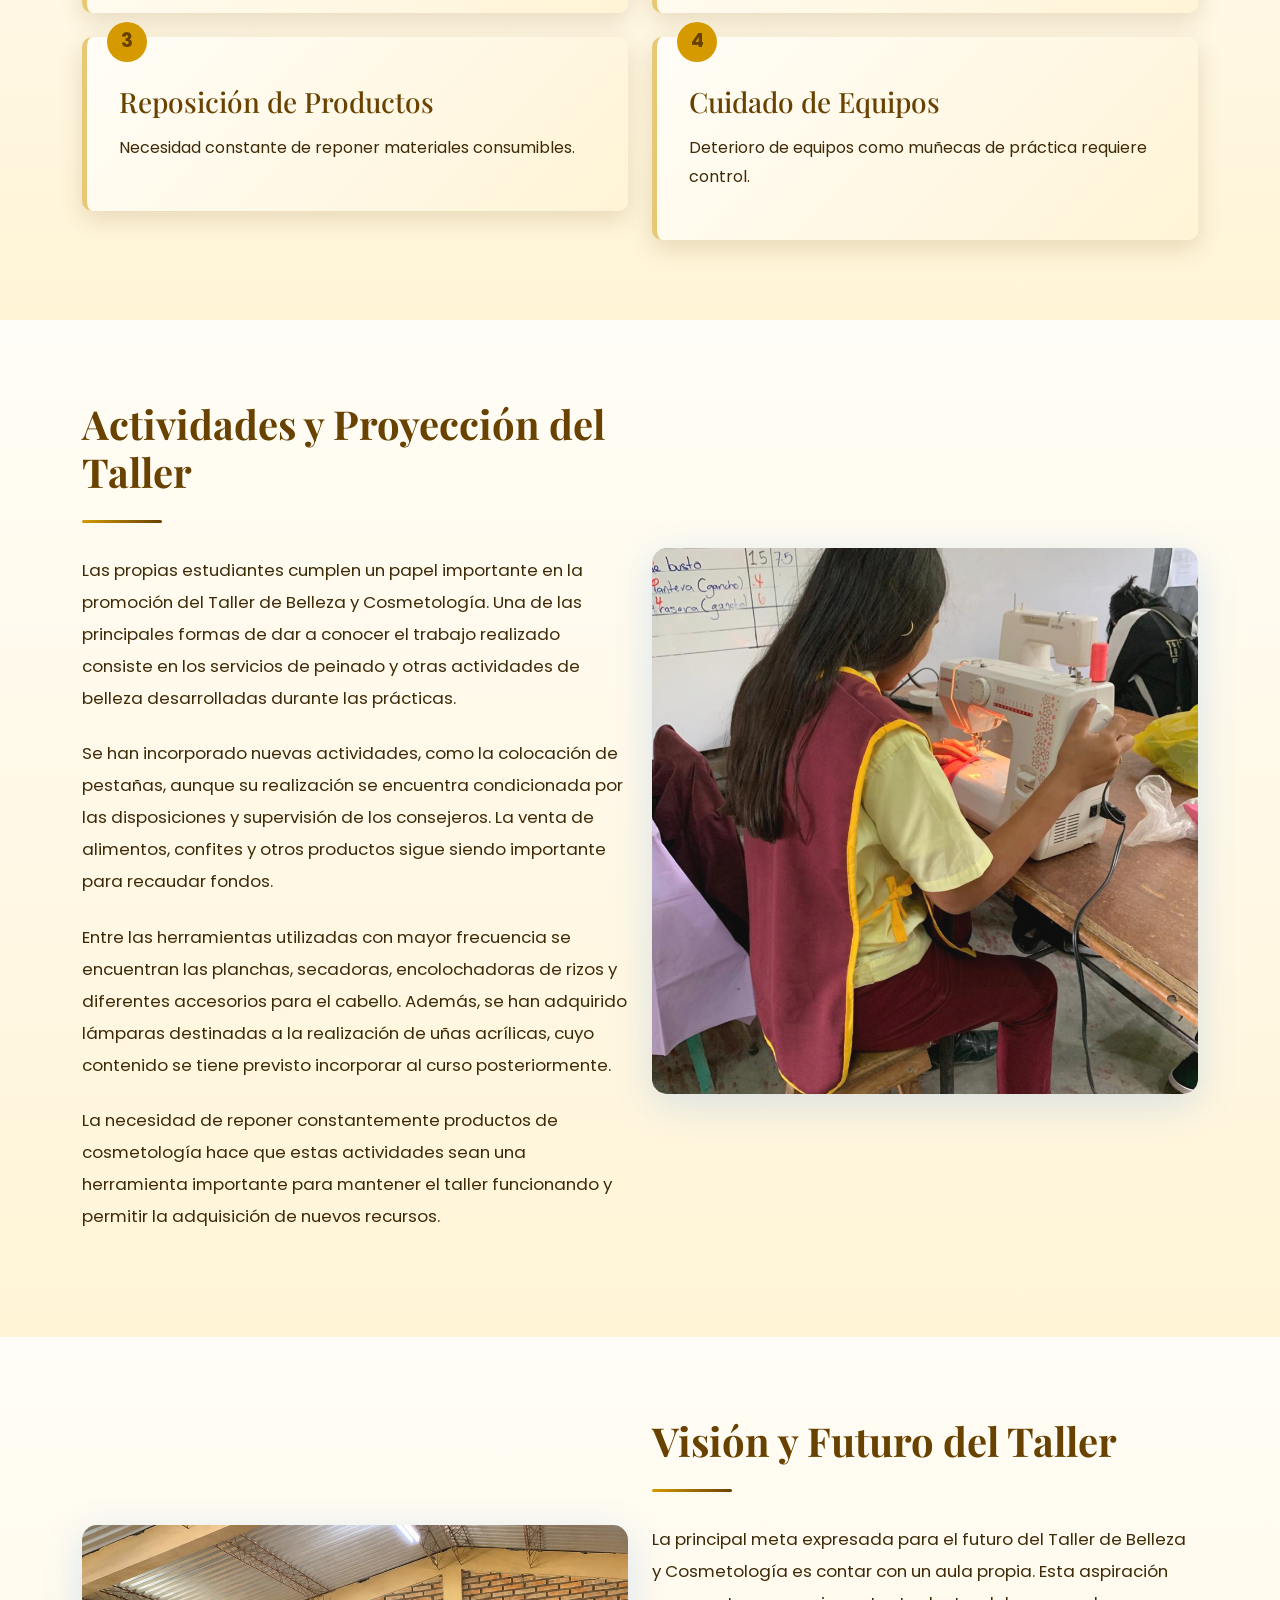
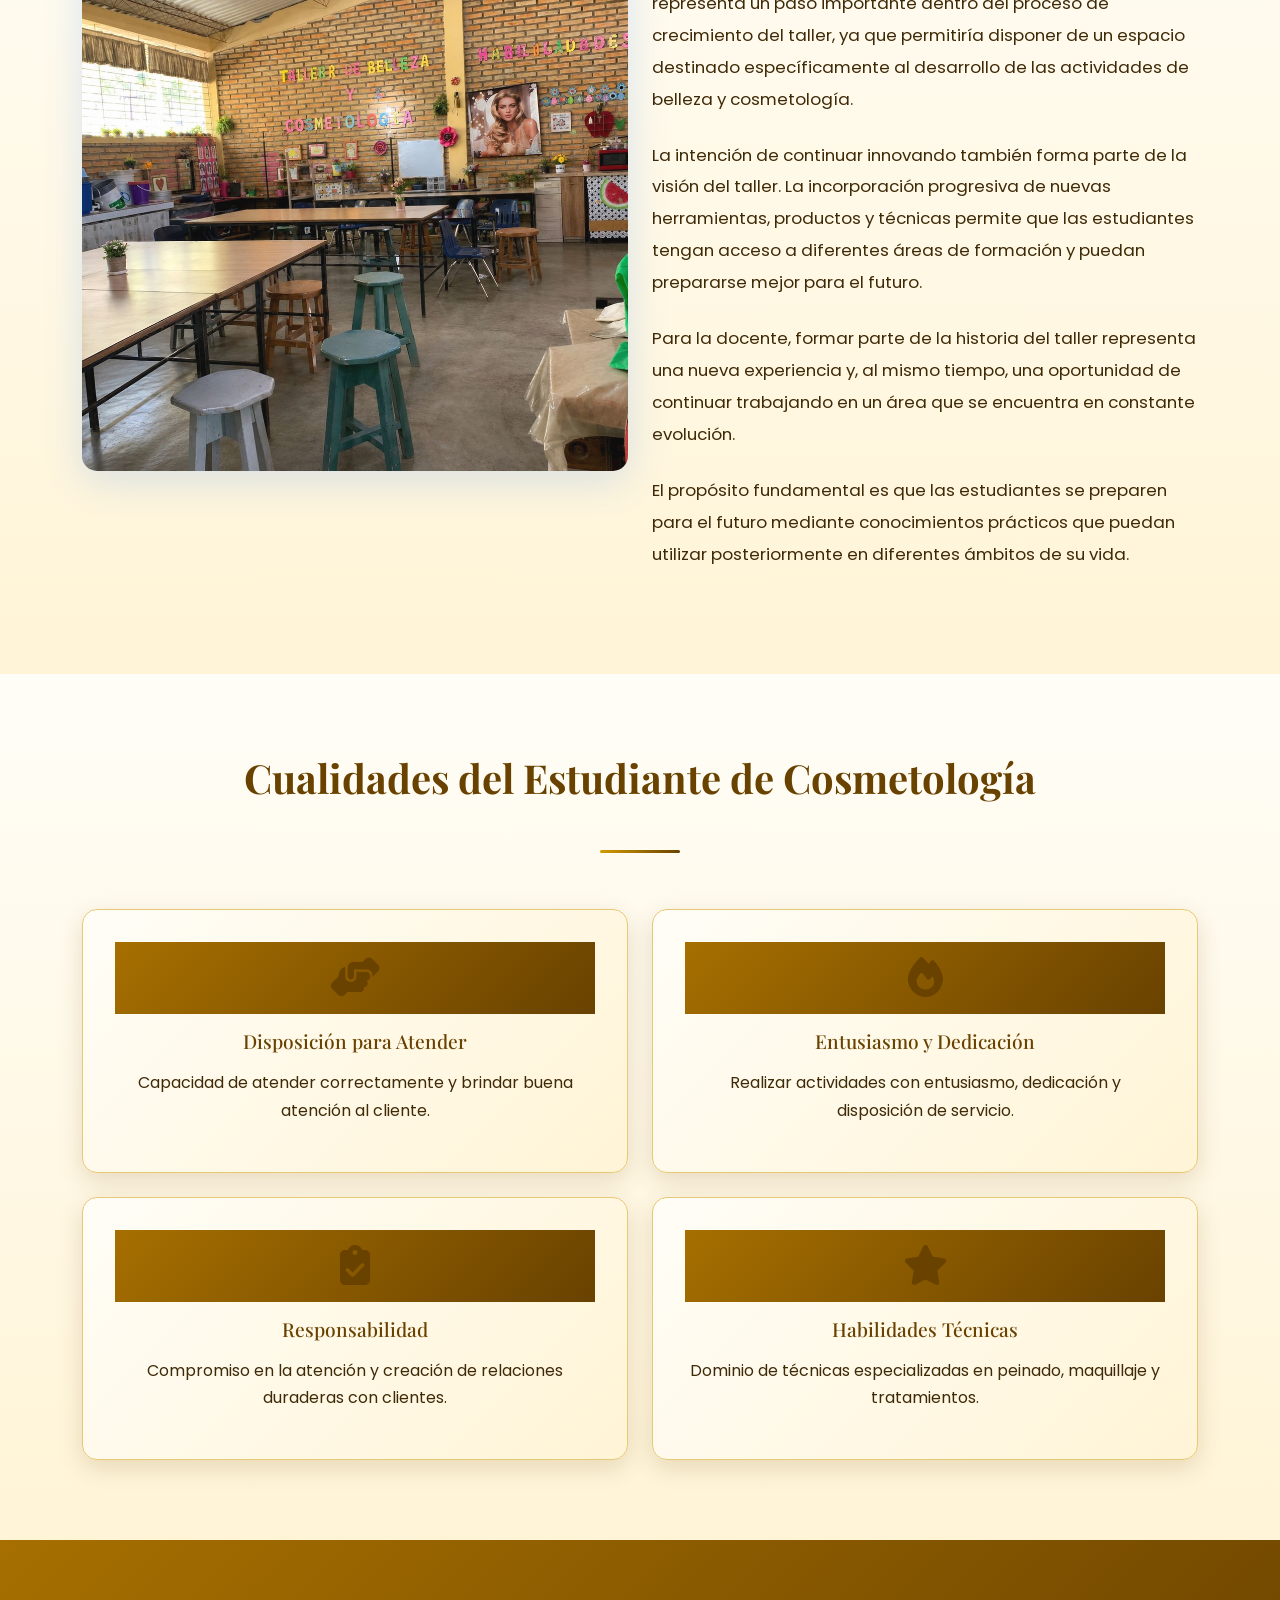
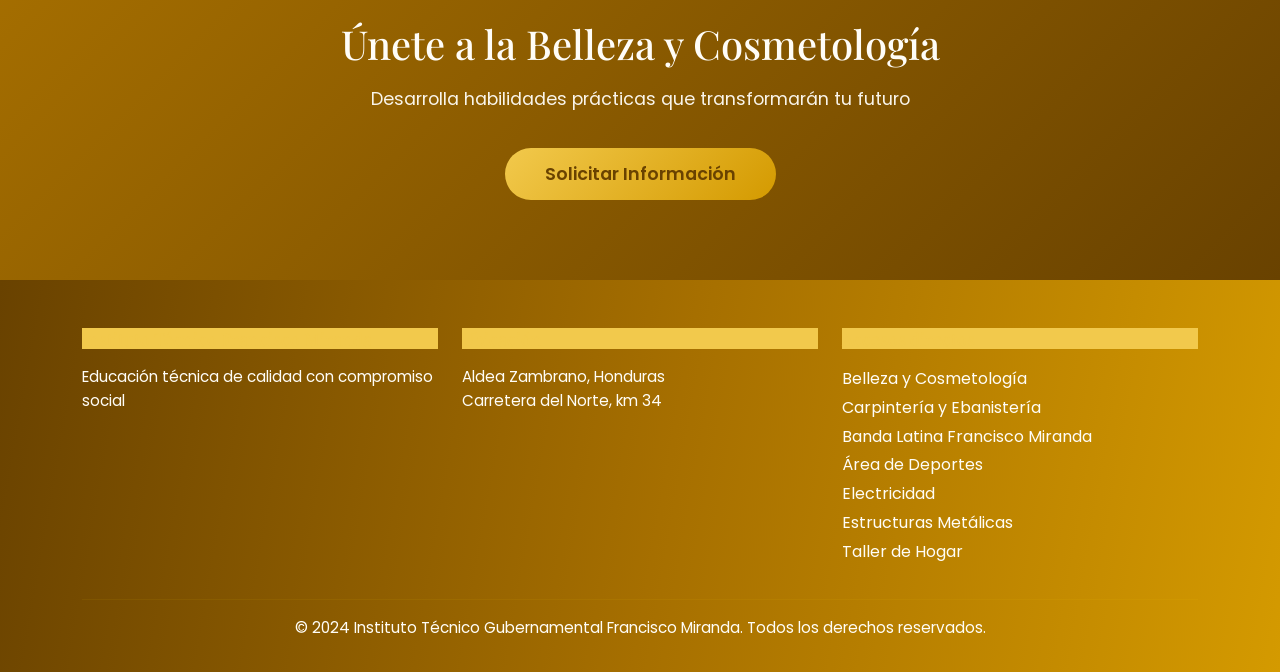
<file: talleres.html>
<!DOCTYPE html>
<html lang="es">
<head>
    <meta charset="UTF-8" />
    <meta name="viewport" content="width=device-width, initial-scale=1.0" />
    <title>Talleres Técnicos - Instituto Técnico Francisco Miranda</title>
    <link href="https://cdn.jsdelivr.net/npm/bootstrap@5.3.2/dist/css/bootstrap.min.css" rel="stylesheet" />
    <link href="https://fonts.googleapis.com/css2?family=Playfair+Display:wght@400;600;700;800&family=Poppins:wght@300;400;500;600;700&display=swap" rel="stylesheet" />
    <link rel="stylesheet" href="https://cdnjs.cloudflare.com/ajax/libs/font-awesome/6.4.0/css/all.min.css" />
    <link rel="stylesheet" href="taller-belleza.css" />
</head>
<body>
    <!-- Navegación -->
    <header class="navbar-wrapper sticky-top shadow-sm">
        <nav class="navbar navbar-expand-lg navbar-light container-fluid px-3">
            <a class="navbar-brand fw-bold d-inline-flex align-items-center" href="index.html">
                <img src="fotos de maestros/Logo Instituto transparente.png" class="navbar-institution-logo" alt="Logo del Instituto" />
                <span>Instituto Francisco Miranda</span>
            </a>t8
            <button class="navbar-toggler" type="button" data-bs-toggle="collapse" data-bs-target="#navbarNav">
                <span class="navbar-toggler-icon"></span>
            </button>
            <div class="collapse navbar-collapse" id="navbarNav">
                <ul class="navbar-nav ms-auto">
                    <li class="nav-item"><a class="nav-link" href="index.html">Inicio</a></li>
                    <li class="nav-item"><a class="nav-link active" href="talleres.html">Talleres</a></li>
                    <li class="nav-item"><a class="nav-link" href="index.html#contacto">Contacto</a></li>
                </ul>
            </div>
        </nav>
    </header>

    <main>
        <!-- Sección de selección de talleres (Dropdown dinámico) -->
        <section class="talleres-selector py-4">
            <div class="container">
                <div class="row align-items-center">
                    <div class="col-md-8">
                        <h2 class="mb-0">Nuestros Talleres Técnicos</h2>
                        <p class="text-muted mb-0">Selecciona un taller para conocer su historia y programas</p>
                    </div>
                    <div class="col-md-4">
                        <div class="dropdown">
                            <button class="btn btn-outline-secondary dropdown-toggle w-100" type="button" id="talleresDropdown" data-bs-toggle="dropdown" aria-expanded="false">
                                <i class="fas fa-list"></i> Más opciones
                            </button>
                            <ul class="dropdown-menu w-100" aria-labelledby="talleresDropdown">
                                <li><a class="dropdown-item" href="#" data-taller="belleza">
                                    <i class="fas fa-spa"></i> Belleza y Cosmetología
                                </a></li>
                                <li><a class="dropdown-item" href="#" data-taller="carpinteria">
                                    <i class="fas fa-hammer"></i> Carpintería y Ebanistería
                                </a></li>
                                <li><a class="dropdown-item" href="#" data-taller="deportes">
                                    <i class="fas fa-futbol"></i> Área de Deportes
                                </a></li>
                                <li><a class="dropdown-item" href="#" data-taller="banda">
                                    <i class="fas fa-music"></i> Banda Latina Francisco Miranda
                                </a></li>
                                <li><hr class="dropdown-divider"></li>
                                <li><a class="dropdown-item" href="#" data-taller="electricidad">
                                    <i class="fas fa-bolt"></i> Electricidad
                                </a></li>
                                <li><a class="dropdown-item" href="#" data-taller="hogar">
                                    <i class="fas fa-home"></i> Hogar
                                </a></li>
                                <li><a class="dropdown-item" href="#" data-taller="estructuras">
                                    <i class="fas fa-industry"></i> Estructuras Metálicas
                                </a></li>
                            </ul>
                        </div>
                    </div>
                </div>
            </div>
        </section>

        <!-- Contenedor dinámico de talleres -->
        <div id="taller-content">
            <!-- El contenido se cargará aquí dinámicamente -->
            <div class="container py-5 text-center">
                <div class="spinner-border text-primary" role="status">
                    <span class="visually-hidden">Cargando...</span>
                </div>
                <p class="mt-3">Cargando contenido del taller...</p>
            </div>
        </div>
    </main>

    <!-- Footer -->
    <footer class="footer-section">
        <div class="container">
            <div class="row gy-4">
                <div class="col-md-4">
                    <h5>Instituto Técnico Francisco Miranda</h5>
                    <p>Educación técnica de calidad con compromiso social</p>
                </div>
                <div class="col-md-4">
                    <h5>Ubicación</h5>
                    <p>Aldea Zambrano, Honduras<br>Carretera del Norte, km 34</p>
                </div>
                <div class="col-md-4">
                    <h5>Accesos directos</h5>
                    <ul class="list-unstyled mb-0">
                        <li><a href="talleres.html?taller=belleza" class="text-white text-decoration-none">Belleza y Cosmetología</a></li>
                        <li><a href="talleres.html?taller=carpinteria" class="text-white text-decoration-none">Carpintería y Ebanistería</a></li>
                                <li><a href="talleres.html?taller=banda" class="text-white text-decoration-none">Banda Latina Francisco Miranda</a></li>
                                <li><a href="talleres.html?taller=deportes" class="text-white text-decoration-none">Área de Deportes</a></li>
                                <li><a href="talleres.html?taller=electricidad" class="text-white text-decoration-none">Electricidad</a></li>
                                <li><a href="talleres.html?taller=estructuras" class="text-white text-decoration-none">Estructuras Metálicas</a></li>
                                <li><a href="talleres.html?taller=hogar" class="text-white text-decoration-none">Taller de Hogar</a></li>
                    </ul>
                </div>
            </div>
            <hr class="footer-divider">
            <div class="text-center footer-bottom">
                <p>&copy; 2024 Instituto Técnico Gubernamental Francisco Miranda. Todos los derechos reservados.</p>
            </div>
        </div>
    </footer>

    <!-- Scripts -->
    <script src="https://cdn.jsdelivr.net/npm/bootstrap@5.3.2/dist/js/bootstrap.bundle.min.js"></script>
    <!-- Cargar datos de talleres primero -->
    <script src="js/talleres-data.js"></script>
    <!-- Luego cargar el sistema dinámico -->
    <script src="js/talleres-dinamico.js"></script>
    <!-- Script original del taller (para estilos y animaciones) -->
    <script src="taller-belleza.js"></script>
</body>
</html>
</file>
<file: styles.css>
:root {
  --azul-principal: #0D6EFD;
  --azul-oscuro: #002B7F;
  --vino: #7A1F3D;
  --dorado: #FFD700;
  --lavanda: #D9D9FF;
  --blanco: #FFFFFF;
  --fondo-calido: #FFFACD;
  --azul-claro: #DCEAF7;
  --lavanda-suave: #F1EEFA;
  --dorado-claro: #F3D98B;
  --vino-claro: #A94B68;
  --texto: #172033;

  --primary: var(--azul-principal);
  --secondary: var(--dorado);
  --dark: var(--azul-oscuro);
  --light: var(--blanco);
  --ink: var(--texto);
  --teal: var(--vino);
  --nav-pastel: var(--lavanda);
  --nav-strong: var(--azul-oscuro);
  --header-blue: var(--azul-oscuro);
  --ochre-soft: var(--dorado-claro);
  --ochre-dark: #8A6515;
  --beige-page: var(--lavanda-suave);
  --project-blue: var(--azul-principal);
  --project-blue-dark: var(--azul-oscuro);
}

* {
  box-sizing: border-box;
}

html {
  scroll-behavior: smooth;
}

body {
  font-family: "Inter", system-ui, -apple-system, BlinkMacSystemFont, "Segoe UI", sans-serif;
  background-color: var(--beige-page);
  color: #212529;
}

.site-header {
  background: linear-gradient(90deg, var(--azul-oscuro) 0%, #1557a6 52%, #d8b52a 100%);
  font-family: "Poppins", sans-serif;
}

.institution-strip {
  padding: 0.5rem 20px;
  background-color: transparent;
  color: #ffffff;
  font-size: 0.9rem;
  font-weight: 700;
  letter-spacing: 0.08em;
  text-align: right;
  text-transform: uppercase;
}

.navbar {
  background-color: transparent;
  min-height: 150px;
  padding-left: 20px !important;
  padding-right: 20px !important;
}

.navbar-brand {
  margin-left: 0;
  padding: 0;
  background-color: transparent;
  color: #ffffff !important;
}

.navbar-brand:hover,
.navbar-brand:focus {
  color: #ffffff !important;
}

.institution-name {
  max-width: 245px;
  color: #ffffff;
  font-family: Georgia, "Times New Roman", serif;
  font-size: 1.1rem;
  font-weight: 700;
  letter-spacing: 0.02em;
  line-height: 1.2;
}

.logo-placeholder {
  display: inline-grid;
  width: 116px;
  height: 137px;
  place-items: center;
  overflow: visible;
  border-radius: 0;
  background-color: transparent;
  color: #172033;
  font-size: 0.68rem;
  font-weight: 800;
  letter-spacing: 0.06em;
}

.logo-placeholder img {
  display: block;
  width: 100%;
  height: 100%;
  object-fit: contain; developer
}

.nav-link {
  color: #ffffff !important;
  font-weight: 700;
  transition: color 0.25s ease, transform 0.25s ease;
}

.nav-link:hover,
.nav-link.active {
  color: #d9d9ff !important;
  transform: translateY(-1px);
}

.navbar-matricula-btn {
  border-radius: 999px;
  padding: 0.7rem 1.2rem;
  font-weight: 800;
  color: #1f2937 !important;
  background: linear-gradient(135deg, #f8c74e 0%, #f5a623 100%);
  border: none;
  box-shadow: 0 10px 22px rgba(245, 166, 35, 0.22);
}

.navbar-matricula-btn:hover {
  background: linear-gradient(135deg, #f4ba35 0%, #e9950a 100%);
  color: #1f2937 !important;
}

.specialty-bar {
  border-top: 1px solid rgba(255, 255, 255, 0.22);
  background-color: #b8860b;
}

.specialty-links {
  display: flex;
  gap: 0.8rem;
  align-items: center;
  justify-content: center;
  flex-wrap: wrap;
  padding-top: 0.35rem;
  padding-bottom: 0.35rem;
  width: 100%;
  max-width: 100%;
  overflow: visible;
}

.specialty-links a {
  flex: 0 1 auto;
  min-width: 10rem;
  padding: 0.65rem 1.15rem;
  border: 2px solid rgba(255, 255, 255, 0.9);
  border-radius: 999px;
  background-color: #ffffff;
  color: var(--header-blue);
  font-family: "Poppins", sans-serif;
  font-size: 1.12rem;
  font-weight: 700;
  letter-spacing: 0.02em;
  text-align: center;
  text-decoration: none;
  transition: transform 0.2s ease, background-color 0.2s ease, box-shadow 0.2s ease;
  display: inline-block;
  position: relative;
  box-shadow: 0 6px 14px rgba(17, 24, 39, 0.08);
}

.specialty-links a:hover {
  background-color: #d9d9ff;
  transform: translateY(-2px);
  box-shadow: 0 12px 22px rgba(17, 24, 39, 0.12);
}

.specialty-links .dropdown {
  position: relative;
  display: inline-block;
  flex: 0 1 auto;
  min-width: 8.5rem;
}

.specialty-links .dropdown-toggle {
  flex: 0 1 auto;
  min-width: 10rem;
  padding: 0.65rem 1.15rem;
  border: 2px solid rgba(255, 255, 255, 0.9);
  border-radius: 999px;
  background-color: #ffffff;
  color: var(--header-blue);
  font-family: "Poppins", sans-serif;
  font-size: 1.12rem;
  font-weight: 700;
  letter-spacing: 0.02em;
  text-align: center;
  text-decoration: none;
  display: block;
  transition: transform 0.2s ease, background-color 0.2s ease, box-shadow 0.2s ease;
  box-shadow: 0 6px 14px rgba(17, 24, 39, 0.08);
}

.specialty-links .dropdown-toggle::after {
  display: none;
}

.specialty-links .dropdown-toggle:hover {
  background-color: #d9d9ff;
  transform: translateY(-2px);
  box-shadow: 0 12px 22px rgba(17, 24, 39, 0.12);
}

.specialty-links .dropdown-menu {
  min-width: 250px;
  border: 2px solid rgba(255, 255, 255, 0.9);
  border-radius: 12px;
  background-color: #ffffff;
  box-shadow: 0 4px 12px rgba(0, 0, 0, 0.15);
}

.specialty-links .dropdown-item {
  padding: 0.75rem 1.25rem;
  color: var(--header-blue);
  font-weight: 500;
  transition: background-color 0.2s ease;
}

.specialty-links .dropdown-item:hover {
  background-color: #d9d9ff;
  color: var(--header-blue);
}

.specialty-links .dropdown-item.active,
.specialty-links .dropdown-item:active {
  background-color: #c0b8ff;
  color: var(--header-blue);
}

.specialty-links .dropdown-divider {
  margin: 0.5rem 0;
  border-color: rgba(166, 83, 58, 0.2);
}

.hero-section {
  min-height: 90vh;
  background-color: var(--ink);
}

.hero-section .carousel,
.hero-section .carousel-item {
  height: 90vh;
  min-height: 90vh;
}

.carousel-item {
  position: relative;
  background-position: center;
  background-size: cover;
}

.hero-overlay {
  position: absolute;
  inset: 0;
  background: linear-gradient(90deg, rgba(9, 25, 48, 0.9) 0%, rgba(9, 25, 48, 0.65) 48%, rgba(9, 25, 48, 0.2) 100%);
}

.hero-content {
  position: relative;
  z-index: 1;
  min-height: 90vh;
  display: flex;
  flex-direction: column;
  justify-content: center;
  align-items: flex-start;
  max-width: 1140px;
  padding: 6rem 4rem;
}

.hero-carousel-content {
  position: absolute;
  inset: 0;
  pointer-events: none;
}

.hero-carousel-content .hero-actions {
  pointer-events: auto;
}

.hero-kicker {
  color: #fbbf24;
  font-size: 0.82rem;
  font-weight: 700;
  letter-spacing: 0.12em;
  text-transform: uppercase;
}

.hero-content h1,
.hero-content h2 {
  max-width: 760px;
  margin: 1rem 0 0;
  font-size: clamp(2.5rem, 5vw, 5rem);
  font-weight: 800;
  line-height: 1.04;
}

.hero-content h1 {
  align-self: center;
  max-width: 900px;
  font-size: clamp(3rem, 6vw, 5.75rem);
  text-align: center;
}

.hero-content p {
  max-width: 650px;
  margin: 1.5rem 0 0;
  font-size: clamp(1rem, 1.8vw, 1.3rem);
  line-height: 1.65;
}

.hero-actions {
  display: flex;
  flex-wrap: wrap;
  gap: 0.8rem;
  margin-top: 1.25rem;
  transform: translateY(-0.5rem);
}

.carousel-indicators {
  z-index: 2;
}

.carousel-indicators [data-bs-target] {
  width: 2.5rem;
  height: 0.25rem;
  border: 0;
  border-radius: 0;
}

.section-title {
  font-size: clamp(2rem, 2.5vw, 2.75rem);
  font-weight: 700;
  margin-bottom: 1rem;
}

.category-tabs {
  display: flex;
  justify-content: center;
  align-items: center;
  flex-wrap: wrap;
  gap: 0.9rem;
  margin: 0 auto 1.4rem;
}

.category-tab {
  border: none;
  border-radius: 999px;
  background: #e5e5e5;
  color: #333333;
  font-size: 0.98rem;
  font-weight: 700;
  letter-spacing: 0.01em;
  padding: 0.8rem 1.5rem;
  min-width: 130px;
  box-shadow: 0 4px 10px rgba(17, 24, 39, 0.05);
  transition: all 0.25s ease;
}

.category-tab:hover,
.category-tab.is-active {
  background: #ffffff;
  color: #1b2d4f;
  transform: translateY(-1px);
  box-shadow: 0 8px 18px rgba(17, 24, 39, 0.08);
}

.tab-panels {
  position: relative;
  margin-top: 0.75rem;
}

.tab-panel {
  display: none;
}

.tab-panel.is-active {
  display: block;
}

.tab-dropdown-card {
  max-width: 980px;
  margin: 0 auto;
  background: #ffffff;
  border: 1px solid rgba(17, 24, 39, 0.06);
  border-radius: 1.25rem;
  box-shadow: 0 18px 35px rgba(15, 23, 42, 0.08);
  padding: 1.25rem;
}

.career-grid {
  display: grid;
  grid-template-columns: repeat(3, minmax(0, 1fr));
  gap: 1.25rem;
}

.career-card {
  background: #f8f8f8;
  border: 1px solid rgba(17, 24, 39, 0.05);
  border-radius: 1rem;
  padding: 1.25rem;
  min-height: 210px;
}

.career-card h3 {
  font-size: 1.12rem;
  font-weight: 800;
  color: #1b2d4f;
  margin-bottom: 0.7rem;
  line-height: 1.5;
}

.career-card p {
  margin: 0;
  color: #374151;
  line-height: 1.65;
}

.career-card-expanded {
  grid-column: 1 / -1;
}

.career-more-toggle {
  margin-top: 1rem;
}

.career-details {
  margin-top: 1.25rem;
  padding-top: 1.25rem;
  border-top: 1px solid rgba(27, 45, 79, 0.14);
}

.career-details h4 {
  margin: 0 0 0.85rem;
  color: #1b2d4f;
  font-size: 1.05rem;
  font-weight: 800;
}

.career-timeline {
  display: grid;
  gap: 0.7rem;
  margin-bottom: 1.25rem;
}

.career-timeline p {
  margin: 0;
  font-size: 0.92rem;
}

.career-gallery {
  display: grid;
  grid-template-columns: repeat(3, minmax(0, 1fr));
  gap: 0.75rem;
}

.career-gallery img {
  width: 100%;
  aspect-ratio: 3 / 2;
  border-radius: 0.7rem;
  object-fit: cover;
  background: var(--azul-claro);
}

.dropdown-list {
  list-style: none;
  padding: 0;
  margin: 0;
  display: grid;
  gap: 0.85rem;
}

.dropdown-list li,
.dropdown-list a {
  display: flex;
  align-items: center;
  gap: 0.6rem;
  color: #1f2937;
  font-weight: 600;
  text-decoration: none;
  padding: 0.75rem 0.9rem;
  border-radius: 0.8rem;
  background: #f5f5f5;
}

.dropdown-list a:hover {
  background: #efefef;
}

.dropdown-badge {
  display: inline-flex;
  align-items: center;
  justify-content: center;
  min-width: 96px;
  padding: 0.2rem 0.6rem;
  border-radius: 999px;
  background: #f5d98a;
  color: #3b2d00;
  font-size: 0.68rem;
  font-weight: 700;
  letter-spacing: 0.02em;
  text-transform: uppercase;
}

.eyebrow {
  color: var(--nav-strong);
  font-size: 0.78rem;
  font-weight: 800;
  letter-spacing: 0.14em;
  text-transform: uppercase;
}

.specialties-section {
  background-color: var(--lavanda-suave);
}

.specialty-card {
  min-height: 205px;
  padding: 1.6rem;
  border: 1px solid rgba(95, 72, 23, 0.1);
  border-radius: 0.75rem;
  color: #40351e;
  box-shadow: 0 0.75rem 1.5rem rgba(138, 101, 21, 0.08);
  transition: transform 0.25s ease, box-shadow 0.25s ease;
}

.workshop-button {
  display: inline-block;
  margin-top: 1rem;
  padding: 0.55rem 0.85rem;
  border-radius: 0.35rem;
  background-color: var(--ochre-dark);
  color: #fff9e7;
  font-size: 0.82rem;
  font-weight: 800;
  text-decoration: none;
}

.workshop-button:hover {
  background-color: #3f2f0d;
  color: #ffffff;
}

.specialty-card:hover {
  transform: translateY(-5px);
  box-shadow: 0 1rem 2rem rgba(138, 101, 21, 0.15);
}

.specialty-card span {
  color: var(--nav-strong);
  font-size: 0.76rem;
  font-weight: 800;
}

.specialty-card h3 {
  margin: 1.6rem 0 0.65rem;
  font-size: 1.35rem;
  font-weight: 800;
}

.specialty-card p {
  margin: 0;
  line-height: 1.55;
}

.specialty-ochre { background-color: #f5e1a4; }
.specialty-yellow { background-color: #f9d7b5; }
.specialty-peach { background-color: #e9d8ff; }
.specialty-purple { background-color: #e9d8ff; }
.specialty-orange { background-color: #f9d7b5; }
.specialty-cream { background-color: #f7e8c6; }
.specialty-sage { background-color: #dce8c4; }
.specialty-blue { background-color: var(--azul-claro); }

.subsection-title {
  font-size: 1.5rem;
  font-weight: 600;
  color: var(--ochre-dark);
  margin-bottom: 1rem;
}

.info-box {
  background-color: #f4e6c8;
}

#instituto {
  position: relative;
  isolation: isolate;
  overflow: hidden;
  background-color: #FFFACD;
  background-image:
    radial-gradient(circle at 12% 22%, rgba(255, 255, 255, 0.34) 0 2.2rem, transparent 2.35rem),
    radial-gradient(circle at 82% 18%, rgba(255, 255, 255, 0.24) 0 3rem, transparent 3.15rem),
    radial-gradient(circle at 28% 78%, rgba(255, 255, 255, 0.2) 0 1.5rem, transparent 1.65rem),
    radial-gradient(circle at 91% 74%, rgba(255, 255, 255, 0.28) 0 2.4rem, transparent 2.55rem),
    linear-gradient(135deg, #FFFACD 0%, #FFF7C2 100%);
  background-size: auto, auto, auto, auto, 100% 100%;
}

#instituto > .container {
  position: relative;
  z-index: 1;
}

#instituto .info-box {
  background: rgba(255, 250, 205, 0.82);
  border: 1px solid rgba(196, 154, 58, 0.22);
  box-shadow: 0 8px 20px rgba(138, 101, 21, 0.08);
}

/* Superficies claras coherentes en todo el sitio. */
.tab-dropdown-card,
.matricula-card,
.matricula-form-page,
.noticias-section,
.noticias-contenido,
.carpinteria-contenido,
.galeria-item,
.historia-card,
.valor-item,
.matricula-form-panel,
.matricula-item,
.image-placeholder,
.achievement-card,
.challenge-card,
.quality-card {
  background-color: var(--fondo-calido);
}

.tab-dropdown-card,
.matricula-card,
.matricula-form-page,
.noticias-contenido,
.carpinteria-contenido,
.galeria-item,
.historia-card,
.matricula-form-panel {
  background-image: linear-gradient(135deg, rgba(255, 255, 255, 0.22), rgba(255, 250, 205, 0.9));
}

.historia-toggle {
  display: block;
  min-width: 140px;
  margin: 1.5rem 0 2rem auto;
  padding: 0.75rem 1.5rem;
  background: linear-gradient(135deg, var(--vino) 0%, var(--azul-oscuro) 100%);
  border: 2px solid var(--dorado);
  border-radius: 999px;
  color: #fffaf3;
  font-weight: 700;
  letter-spacing: 0.02em;
  box-shadow: 0 6px 14px rgba(96, 71, 20, 0.22);
  transition: transform 0.2s ease, box-shadow 0.2s ease, background 0.2s ease;
}

.historia-toggle:hover,
.historia-toggle:focus-visible {
  background: linear-gradient(135deg, #a57b20 0%, #7a5a18 100%);
  border-color: #f3d98c;
  color: #ffffff;
  transform: translateY(-2px);
  box-shadow: 0 9px 18px rgba(96, 71, 20, 0.28);
}

.historia-detalles {
  animation: historiaReveal 0.35s ease-out;
}

@keyframes historiaReveal {
  from {
    opacity: 0;
    transform: translateY(-8px);
  }
  to {
    opacity: 1;
    transform: translateY(0);
  }
}

.enrollment-section {
  background-color: #173b59;
}

.enrollment-box {
  display: flex;
  align-items: center;
  justify-content: space-between;
  gap: 2rem;
  padding: 2.5rem 3rem;
  border-left: 8px solid var(--secondary);
  background-color: #f8e7a8;
  color: var(--dark);
}

.enrollment-box .section-title {
  color: var(--header-blue);
}

.enrollment-button {
  flex-shrink: 0;
  color: #172033;
  font-weight: 700;
}

.enrollment-form-section {
  background-color: #f3e6ca;
}

.enrollment-form-card {
  padding: 2.5rem;
  border-top: 6px solid var(--teal);
  background-color: #ffffff;
}

.enrollment-form-card .form-label {
  color: var(--dark);
  font-weight: 600;
}

.enrollment-form-card .form-control,
.enrollment-form-card .form-select {
  min-height: 48px;
  border-color: #cbd5e1;
}

.card-hover {
  transition: transform 0.25s ease, box-shadow 0.25s ease;
}

.card-hover:hover {
  transform: translateY(-6px);
  box-shadow: 0 20px 40px rgba(15, 23, 42, 0.12);
}

.teacher-card img {
  width: 100%;
  height: 280px;
  object-fit: contain;
  object-position: center;
  background-color: #f8f9fa;
}

.teacher-card .danilo-photo {
  height: 280px;
  object-fit: contain;
  transform: scale(1.12);
  transform-origin: center;
}

.teacher-card .fatima-photo {
  object-fit: contain;
  object-position: center;
  transform: scale(1.15);
  transform-origin: center top;
  clip-path: inset(0);
}

.teacher-card {
  overflow: hidden;
  border: 0;
  border-top: 4px solid var(--primary);
  background-color: var(--nav-pastel);
  transition: transform 0.25s ease, box-shadow 0.25s ease;
}

.teacher-card:nth-child(3n + 2) {
  border-top-color: var(--teal);
}

.teacher-card:nth-child(3n) {
  border-top-color: var(--dorado);
}

.teacher-card .card-body {
  background: linear-gradient(135deg, #fffdf0 0%, var(--nav-pastel) 100%);
}

.teacher-card:nth-child(3n + 2) .card-body {
  background: linear-gradient(135deg, var(--blanco) 0%, var(--lavanda) 100%);
}

.teacher-card:nth-child(3n) .card-body {
  background: linear-gradient(135deg, var(--blanco) 0%, var(--dorado-claro) 100%);
}

.teacher-card:hover {
  transform: translateY(-6px);
  box-shadow: 0 1rem 2rem rgba(23, 32, 51, 0.14) !important;
}

#autoridades .container > .mb-4 .card {
  background-color: var(--ochre-soft);
  border: 0;
}

#autoridades .container > .mb-4 .card .card-body {
  background-color: #f6e8c9;
  color: #382b13;
}

#autoridades {
  scroll-margin-top: 130px;
}

/* El equipo institucional se consulta en su página independiente. */
body.home-page #autoridades {
  display: none;
}

#proyectos .card {
  overflow: hidden;
  border: 0;
  background-color: var(--project-blue);
  color: #ffffff;
}

#proyectos .card .card-body {
  background-color: var(--project-blue);
}

#proyectos .card .card-title,
#proyectos .card .card-text {
  color: #ffffff;
}

/* Imágenes de dirección y consejería con más espacio para mostrar el rostro */
.executive-img,
.counselor-img {
  width: 100%;
  height: 260px;
  object-fit: cover;
  object-position: center;
  background-color: #f8f9fa;
}

.secretary-img {
  height: 300px;
  object-position: center top;
}

.teacher-card .card-body {
  min-height: 220px;
}

.social-links a {
  color: #212529;
  text-decoration: none;
  border-bottom: 2px solid transparent;
  transition: border-color 0.25s ease, color 0.25s ease;
}

.social-links a:hover {
  color: var(--primary);
  border-color: var(--primary);
}

.map-card iframe {
  min-height: 320px;
}

.matricula-section {
  background: linear-gradient(135deg, #f6f7ff 0%, #fff8df 100%);
}

.matricula-card {
  background: linear-gradient(135deg, #ffffff 0%, #fffaf2 100%);
  border: 2px solid rgba(15, 118, 110, 0.12);
  border-radius: 28px;
  padding: 2rem;
  box-shadow: 0 18px 40px rgba(15, 23, 42, 0.08);
}

.matricula-texto {
  color: #334155;
  line-height: 1.7;
  margin-bottom: 1.25rem;
}

@media (max-width: 768px) {
  .hero-section {
    padding-top: 5rem;
  }

  .enrollment-box {
    align-items: flex-start;
    flex-direction: column;
    padding: 2rem 1.5rem;
  }

  .enrollment-button {
    width: 100%;
  }

  .enrollment-form-card {
    padding: 1.5rem;
  }
}
</file>
<file: taller-belleza.css>
/* ========================================
   ESTILOS TALLER DE BELLEZA Y COSMETOLOGÍA
   Diseño elegante con paleta morada pastel
   ======================================== */

/* ===== VARIABLES DE COLOR Y TIPOGRAFÍA ===== */
:root {
    --azul-principal: #0D6EFD;
    --azul-oscuro: #002B7F;
    --vino: #7A1F3D;
    --dorado: #FFD700;
    --lavanda: #D9D9FF;
    --blanco: #FFFFFF;
    --fondo-calido: #FFFACD;
    --azul-claro: #DCEAF7;
    --lavanda-suave: #F1EEFA;
    --dorado-claro: #F3D98B;
    --vino-claro: #A94B68;
    --texto: #172033;

    /* Alias de los componentes existentes, todos vinculados a la paleta institucional. */
    --lilac: var(--lavanda);
    --soft-lavender: var(--lavanda-suave);
    --pastel-violet: var(--vino-claro);
    --light-purple: var(--azul-claro);
    --darker-purple: var(--azul-oscuro);
    --soft-gray: var(--blanco);
    --warm-gray: var(--dorado);
    --rose-gold: var(--lavanda-suave);
    --accent-rose: var(--lavanda);
    --text-dark: var(--texto);
    --text-light: #36506F;
    --white-cream: var(--blanco);

    /* Tema por defecto: belleza */
    --theme-primary: var(--vino);
    --theme-secondary: var(--lavanda);
    --theme-tertiary: var(--lavanda-suave);
    --theme-accent: var(--azul-oscuro);
    --theme-contrast: var(--blanco);

    /* Tipografía */
    --font-serif: 'Playfair Display', serif;
    --font-sans: 'Poppins', sans-serif;
}

.hero-taller-belleza {
    --theme-primary: var(--vino);
    --theme-secondary: var(--lavanda);
    --theme-tertiary: var(--lavanda-suave);
    --theme-accent: var(--azul-oscuro);
    --theme-contrast: var(--white-cream);
}

.hero-taller-carpinteria {
    --theme-primary: var(--azul-principal);
    --theme-secondary: var(--dorado);
    --theme-tertiary: var(--azul-claro);
    --theme-accent: var(--azul-oscuro);
    --theme-contrast: var(--white-cream);
}

.hero-taller-electricidad {
    --theme-primary: #12355b;
    --theme-secondary: #f4b400;
    --theme-tertiary: #d9edf7;
    --theme-accent: #12355b;
    --theme-contrast: var(--white-cream);
    background: linear-gradient(135deg, #12355b 0%, #1d638f 55%, #f4b400 100%);
}

.hero-taller-banda {
    --theme-primary: var(--azul-principal);
    --theme-secondary: var(--dorado);
    --theme-tertiary: var(--azul-claro);
    --theme-accent: var(--azul-oscuro);
    --theme-contrast: var(--white-cream);
    --theme-primary: var(--azul-principal);
    --theme-secondary: var(--dorado);
    --theme-tertiary: var(--azul-claro);
    --theme-accent: var(--azul-oscuro);
    --theme-contrast: var(--blanco);
}

.theme-banda {
    --theme-primary: var(--azul-principal);
    --theme-secondary: var(--dorado);
    --theme-tertiary: var(--azul-claro);
    --theme-accent: var(--azul-oscuro);
    --theme-contrast: var(--blanco);
}

.theme-deportes {
    --theme-primary: var(--azul-principal);
    --theme-secondary: var(--dorado);
    --theme-tertiary: var(--azul-claro);
    --theme-accent: var(--azul-oscuro);
    --theme-contrast: var(--blanco);
}

.theme-belleza {
    --theme-primary: var(--vino);
    --theme-secondary: var(--lavanda);
    --theme-tertiary: var(--lavanda-suave);
    --theme-accent: var(--azul-oscuro);
    --theme-contrast: var(--blanco);
}

/* ===== RESET Y ESTILOS GLOBALES ===== */
* {
    margin: 0;
    padding: 0;
    box-sizing: border-box;
}

.hidden {
    display: none !important;
}

html {
    scroll-behavior: smooth;
}

body {
    font-family: var(--font-sans);
    background-color: var(--white-cream);
    color: var(--text-dark);
    line-height: 1.8;
}

.talleres-selector {
    background-color: #d7e6ef;
    color: #173b59;
}

.talleres-selector h2 {
    color: #173b59;
    font-family: var(--font-serif);
    font-size: 2.25rem;
    font-weight: 800;
    letter-spacing: 0.02em;
    text-shadow: 0 2px 6px rgba(23, 59, 89, 0.14);
}

.talleres-selector h2::after {
    content: '';
    display: block;
    width: 78px;
    height: 4px;
    margin-top: 0.55rem;
    border-radius: 999px;
    background-color: #f3d98c;
}

.talleres-selector .text-muted {
    color: #365b76 !important;
}

.talleres-selector .dropdown-toggle {
    border-color: #173b59;
    color: #173b59;
}

.talleres-selector .dropdown-toggle:hover,
.talleres-selector .dropdown-toggle:focus {
    border-color: #ffffff;
    background-color: rgba(255, 255, 255, 0.45);
    color: #173b59;
}

.area-belleza .talleres-selector,
.area-belleza .hero-taller-belleza {
    background: #d7e6ef;
}

.area-belleza .hero-taller-belleza .hero-content-belleza {
    color: #173b59;
}

.area-belleza .hero-taller-belleza .hero-title {
    font-size: clamp(2.7rem, 5vw, 4.5rem);
    font-weight: 800;
    color: #173b59;
    text-shadow: 0 3px 10px rgba(23, 59, 89, 0.16);
}

.area-belleza .hero-taller-belleza .hero-subtitle,
.area-belleza .hero-taller-belleza .hero-description {
    color: #365b76;
}

/* ===== NAVEGACIÓN ===== */
.navbar-wrapper {
    background: linear-gradient(90deg, #FFD700 0%, #D8B52A 45%, #002B7F 100%);
    box-shadow: 0 2px 8px rgba(23, 32, 51, 0.18);
}

.area-belleza .navbar-wrapper {
    background: linear-gradient(90deg, #a6533a 0%, #d8b52a 55%, #002b7f 100%);
    box-shadow: 0 2px 8px rgba(166, 83, 58, 0.22);
}

.area-carpinteria .navbar-wrapper {
    background: linear-gradient(90deg, #604714 0%, #d8b52a 55%, #a6533a 100%);
    box-shadow: 0 2px 8px rgba(96, 71, 20, 0.22);
}

.area-banda .navbar-wrapper,
.area-deportes .navbar-wrapper {
    background: linear-gradient(90deg, #0d6efd 0%, #1f2937 48%, #ffc107 100%);
    box-shadow: 0 2px 8px rgba(13, 110, 253, 0.24);
}

.area-belleza .navbar-brand,
.area-belleza .nav-link,
.area-carpinteria .navbar-brand,
.area-carpinteria .nav-link,
.area-banda .navbar-brand,
.area-banda .nav-link,
.area-deportes .navbar-brand,
.area-deportes .nav-link {
    color: #ffffff !important;
}

.area-belleza .nav-link::after,
.area-carpinteria .nav-link::after,
.area-banda .nav-link::after,
.area-deportes .nav-link::after {
    background-color: #ffc107;
}

.navbar-brand {
    color: #FFFFFF !important;
    font-size: 1.3rem;
    font-family: var(--font-serif);
    transition: all 0.3s ease;
}

.navbar-brand:hover {
    transform: scale(1.05);
    color: #D9D9FF !important;
}

.navbar-brand i {
    font-size: 1.5rem;
}

.navbar-institution-logo {
    width: 34px;
    height: 34px;
    margin-right: 0.55rem;
    object-fit: contain;
}

.nav-link {
    color: #FFFFFF !important;
    font-weight: 500;
    transition: all 0.3s ease;
    margin: 0 0.5rem;
    position: relative;
}

.nav-link::after {
    content: '';
    position: absolute;
    bottom: -5px;
    left: 0;
    width: 0;
    height: 2px;
    background-color: #D9D9FF;
    transition: width 0.3s ease;
}

.nav-link:hover::after,
.nav-link.active::after {
    width: 100%;
}

/* ===== SECCIÓN HERO ===== */
.hero-taller {
    position: relative;
    min-height: 60vh;
    background: linear-gradient(135deg, var(--theme-primary) 0%, var(--theme-secondary) 50%, var(--theme-tertiary) 100%);
    display: flex;
    align-items: center;
    justify-content: center;
    overflow: hidden;
    padding: 4rem 1rem;
}

.hero-belleza-image {
    position: absolute;
    inset: 0;
    width: 100%;
    height: 100%;
    object-fit: cover;
    object-position: center;
    z-index: 0;
}

.hero-kicker-belleza {
    color: #FFD700;
    font-size: 0.85rem;
    font-weight: 800;
    letter-spacing: 0.14em;
    text-transform: uppercase;
}

.hero-overlay-belleza {
    z-index: 1;
    position: absolute;
    top: 0;
    left: 0;
    right: 0;
    bottom: 0;
    background: linear-gradient(90deg, rgba(9, 25, 48, 0.86) 0%, rgba(9, 25, 48, 0.52) 52%, rgba(9, 25, 48, 0.18) 100%);
    animation: gradientShift 8s ease infinite;
}

.hero-overlay-carpinteria {
    position: absolute;
    top: 0;
    left: 0;
    right: 0;
    bottom: 0;
    background: radial-gradient(circle at 20% 50%, rgba(255, 180, 96, 0.35) 0%, transparent 50%),
                radial-gradient(circle at 80% 80%, rgba(248, 199, 154, 0.35) 0%, transparent 50%);
    animation: gradientShift 8s ease infinite;
}

.hero-overlay-electricidad {
    position: absolute;
    inset: 0;
    background: linear-gradient(90deg, rgba(8, 32, 58, 0.9) 0%, rgba(18, 53, 91, 0.58) 55%, rgba(244, 180, 0, 0.2) 100%);
    animation: gradientShift 8s ease infinite;
}

.hero-taller-estructuras {
    --theme-primary: #263238;
    --theme-secondary: #607d8b;
    --theme-tertiary: #c04b3f;
    --theme-accent: #263238;
    --theme-contrast: var(--white-cream);
    background: linear-gradient(135deg, #263238 0%, #607d8b 58%, #c04b3f 100%);
}

.hero-overlay-estructuras {
    position: absolute;
    inset: 0;
    background: linear-gradient(90deg, rgba(20, 27, 30, 0.9) 0%, rgba(38, 50, 56, 0.62) 55%, rgba(192, 75, 63, 0.2) 100%);
    animation: gradientShift 8s ease infinite;
}

.hero-overlay-banda {
    position: absolute;
    top: 0;
    left: 0;
    right: 0;
    bottom: 0;
    background: radial-gradient(circle at 20% 50%, rgba(13, 110, 253, 0.28) 0%, transparent 50%),
                radial-gradient(circle at 80% 80%, rgba(255, 193, 7, 0.28) 0%, transparent 50%);
    animation: gradientShift 8s ease infinite;
}

.hero-taller-deportes {
    position: relative;
    background: #1f2937;
}

.hero-deportes-carousel {
    position: absolute;
    inset: 0;
    z-index: 0;
}

.hero-deportes-carousel .carousel-inner,
.hero-deportes-carousel .carousel-item {
    height: 100%;
}

.hero-deportes-carousel img {
    width: 100%;
    height: 100%;
    object-fit: cover;
    object-position: center;
}

.hero-deportes-carousel .hero-deportes-image-2 {
    object-fit: cover;
    object-position: center 35%;
}

.hero-overlay-deportes {
    position: absolute;
    inset: 0;
    z-index: 1;
    background: linear-gradient(90deg, rgba(17, 24, 39, 0.88) 0%, rgba(17, 24, 39, 0.62) 52%, rgba(17, 24, 39, 0.28) 100%);
}

.hero-taller-deportes .hero-content-belleza {
    color: #ffffff;
}

.hero-taller-deportes .hero-subtitle {
    color: #ffc107;
}

.hero-taller-deportes .hero-description {
    color: #f8f9fa;
}

.hero-deportes-carousel .carousel-indicators button {
    width: 10px;
    height: 10px;
    border-radius: 50%;
}

.hero-deportes-carousel .carousel-control-prev,
.hero-deportes-carousel .carousel-control-next {
    z-index: 2;
}

@keyframes gradientShift {
    0%, 100% { transform: scale(1); }
    50% { transform: scale(1.05); }
}

.hero-content-belleza {
    position: relative;
    z-index: 2;
    text-align: center;
    color: var(--text-dark);
}

.hero-taller-belleza .hero-content-belleza {
    color: #FFFFFF;
}

.hero-taller-belleza .hero-subtitle,
.hero-taller-belleza .hero-description {
    color: #FFFDF5;
}

.hero-title {
    font-family: var(--font-serif);
    font-size: 3.5rem;
    font-weight: 700;
    margin-bottom: 1rem;
    animation: fadeInDown 0.8s ease;
}

.hero-subtitle {
    font-size: 1.5rem;
    color: var(--theme-accent);
    margin-bottom: 0.5rem;
    font-weight: 500;
    animation: fadeInUp 0.8s ease 0.2s backwards;
}

.hero-description {
    font-size: 1.1rem;
    color: var(--text-light);
    max-width: 600px;
    margin: 0 auto;
    animation: fadeInUp 0.8s ease 0.4s backwards;
}

.theme-carpinteria .section-title,
.theme-carpinteria .achievement-card h3,
.theme-carpinteria .challenge-card h3,
.theme-carpinteria .quality-card h3,
.theme-carpinteria .cta-section h2,
.theme-carpinteria .placeholder-text i {
    color: #c75d00;
}

.theme-carpinteria .section-divider {
    background: linear-gradient(90deg, #f8c79a, #d97706);
}

.theme-carpinteria .achievement-card,
.theme-carpinteria .challenge-card,
.theme-carpinteria .quality-card {
    border-color: rgba(217, 119, 6, 0.35);
}

.theme-carpinteria .achievement-card {
    background: linear-gradient(135deg, rgba(255, 251, 247, 0.8), rgba(253, 225, 190, 0.7));
}

.theme-carpinteria .achievement-icon,
.theme-carpinteria .quality-icon,
.theme-carpinteria .challenge-number {
    color: #fffaf5;
    background: linear-gradient(135deg, #f8c79a, #d97706);
}

.theme-carpinteria .challenge-card {
    border-left-color: #f8c79a;
}

.theme-carpinteria .quality-card {
    background: linear-gradient(135deg, #fde1be 0%, #f8c79a 100%);
}

.theme-carpinteria .cta-section {
    background: linear-gradient(135deg, #f8c79a 0%, #d97706 100%);
}

.theme-carpinteria .btn-cta {
    color: #b45309;
}

.theme-carpinteria .btn-cta:hover {
    color: #f8c79a;
}

.theme-carpinteria .section-title:hover {
    color: #e67a17;
}

.theme-electricidad .section-title,
.theme-electricidad .achievement-card h3,
.theme-electricidad .challenge-card h3,
.theme-electricidad .quality-card h3,
.theme-electricidad .cta-section h2,
.theme-electricidad .placeholder-text i {
    color: #12355b;
}

.theme-electricidad .section-divider {
    background: linear-gradient(90deg, #f4b400, #1d638f);
}

.theme-electricidad .achievement-card,
.theme-electricidad .challenge-card,
.theme-electricidad .quality-card {
    border-color: rgba(29, 99, 143, 0.35);
}

.theme-electricidad .achievement-card {
    background: linear-gradient(135deg, rgba(244, 250, 253, 0.95), rgba(217, 237, 247, 0.78));
}

.theme-electricidad .achievement-icon,
.theme-electricidad .quality-icon,
.theme-electricidad .challenge-number {
    color: #ffffff;
    background: linear-gradient(135deg, #12355b, #f4b400);
}

.theme-electricidad .challenge-card {
    border-left-color: #f4b400;
}

.theme-electricidad .quality-card {
    background: linear-gradient(135deg, #d9edf7 0%, #f8f1d5 100%);
}

.theme-electricidad .cta-section {
    background: linear-gradient(135deg, #12355b 0%, #1d638f 58%, #f4b400 100%);
}

.theme-electricidad .btn-cta {
    color: #12355b;
}

.theme-electricidad .section-title:hover {
    color: #1d638f;
}

.theme-electricidad .achievement-card:hover,
.theme-electricidad .quality-card:hover {
    box-shadow: 0 12px 35px rgba(29, 99, 143, 0.2);
}

.theme-electricidad .challenge-card:hover {
    border-left-color: #1d638f;
}

.theme-estructuras .section-title,
.theme-estructuras .achievement-card h3,
.theme-estructuras .challenge-card h3,
.theme-estructuras .quality-card h3,
.theme-estructuras .cta-section h2,
.theme-estructuras .placeholder-text i {
    color: #263238;
}

.theme-estructuras .section-divider {
    background: linear-gradient(90deg, #c04b3f, #607d8b);
}

.theme-estructuras .achievement-card,
.theme-estructuras .challenge-card,
.theme-estructuras .quality-card {
    border-color: rgba(96, 125, 139, 0.42);
}

.theme-estructuras .achievement-card {
    background: linear-gradient(135deg, rgba(245, 247, 248, 0.96), rgba(224, 230, 233, 0.82));
}

.theme-estructuras .achievement-icon,
.theme-estructuras .quality-icon,
.theme-estructuras .challenge-number {
    color: #ffffff;
    background: linear-gradient(135deg, #263238, #c04b3f);
}

.theme-estructuras .challenge-card {
    border-left-color: #c04b3f;
}

.theme-estructuras .quality-card {
    background: linear-gradient(135deg, #e0e6e9 0%, #f3dfdc 100%);
}

.theme-estructuras .cta-section {
    background: linear-gradient(135deg, #263238 0%, #607d8b 58%, #c04b3f 100%);
}

.theme-estructuras .btn-cta {
    color: #263238;
}

.theme-estructuras .section-title:hover {
    color: #c04b3f;
}

.theme-estructuras .achievement-card:hover,
.theme-estructuras .quality-card:hover {
    box-shadow: 0 12px 35px rgba(38, 50, 56, 0.22);
}

.theme-estructuras .challenge-card:hover {
    border-left-color: #607d8b;
}

.theme-carpinteria .achievement-card:hover {
    border-color: #d97706;
}

.theme-carpinteria .challenge-card:hover {
    border-left-color: #d97706;
}

.theme-carpinteria .quality-card:hover {
    box-shadow: 0 12px 35px rgba(217, 119, 6, 0.25);
}

.theme-banda .section-title,
.theme-banda .achievement-card h3,
.theme-banda .challenge-card h3,
.theme-banda .quality-card h3,
.theme-banda .cta-section h2,
.theme-banda .placeholder-text i {
    color: #0d6efd;
}

.theme-banda .section-divider {
    background: linear-gradient(90deg, #0d6efd, #ffc107);
}

.theme-banda .achievement-card,
.theme-banda .challenge-card,
.theme-banda .quality-card {
    border-color: rgba(13, 110, 253, 0.25);
}

.theme-banda .achievement-card {
    background: linear-gradient(135deg, rgba(255, 255, 255, 0.95), rgba(248, 249, 250, 0.9));
}

.theme-banda .achievement-icon,
.theme-banda .quality-icon,
.theme-banda .challenge-number {
    color: #ffffff;
    background: linear-gradient(135deg, #0d6efd, #ffc107);
}

.theme-banda .challenge-card {
    border-left-color: #ffc107;
}

.theme-banda .quality-card {
    background: linear-gradient(135deg, #f8f9fa 0%, #fff3cd 100%);
}

.theme-banda .cta-section {
    background: linear-gradient(135deg, #0d6efd 0%, #ffc107 100%);
}

.theme-banda .btn-cta {
    color: #1f2937;
}

.theme-banda .btn-cta:hover {
    color: #0d6efd;
}

.theme-banda .section-title:hover {
    color: #084298;
}

.theme-banda .achievement-card:hover,
.theme-banda .quality-card:hover {
    box-shadow: 0 12px 35px rgba(13, 110, 253, 0.18);
}

.theme-banda .challenge-card:hover {
    border-left-color: #ffc107;
}

.theme-banda .section-light,
.theme-banda .section-dark,
.theme-deportes .section-light,
.theme-deportes .section-dark {
    background: linear-gradient(180deg, #ffffff 0%, #f8f9fa 100%);
}

.theme-banda .section-title,
.theme-deportes .section-title,
.theme-banda .achievement-card h3,
.theme-deportes .achievement-card h3,
.theme-banda .challenge-card h3,
.theme-deportes .challenge-card h3,
.theme-banda .quality-card h3,
.theme-deportes .quality-card h3 {
    color: #0d6efd;
}

.theme-banda .section-divider,
.theme-deportes .section-divider {
    background: linear-gradient(90deg, #0d6efd, #ffc107);
}

.theme-banda .achievement-card,
.theme-banda .challenge-card,
.theme-banda .quality-card,
.theme-deportes .achievement-card,
.theme-deportes .challenge-card,
.theme-deportes .quality-card {
    border-color: rgba(13, 110, 253, 0.25);
    background: linear-gradient(135deg, #ffffff 0%, #f8f9fa 100%);
}

.theme-banda .achievement-icon,
.theme-banda .quality-icon,
.theme-banda .challenge-number,
.theme-deportes .achievement-icon,
.theme-deportes .quality-icon,
.theme-deportes .challenge-number {
    color: #ffffff;
    background: linear-gradient(135deg, #0d6efd, #ffc107);
}

.theme-banda .challenge-card,
.theme-deportes .challenge-card {
    border-left-color: #ffc107;
}

.theme-banda .cta-section,
.theme-deportes .cta-section {
    background: linear-gradient(135deg, #0d6efd 0%, #ffc107 100%);
}

.theme-belleza .section-light,
.theme-belleza .section-dark {
    background: linear-gradient(180deg, #ffffff 0%, #f8f9fa 100%);
}

.theme-belleza .section-title,
.theme-belleza .achievement-card h3,
.theme-belleza .challenge-card h3,
.theme-belleza .quality-card h3,
.theme-belleza .placeholder-text i {
    color: #0d6efd;
}

.theme-belleza .section-divider {
    background: linear-gradient(90deg, #0d6efd, #ffc107);
}

.theme-belleza .image-placeholder {
    background: linear-gradient(135deg, #f8f9fa, #fff3cd);
    box-shadow: 0 10px 40px rgba(13, 110, 253, 0.16);
}

.theme-belleza .achievement-card,
.theme-belleza .challenge-card,
.theme-belleza .quality-card {
    border-color: rgba(13, 110, 253, 0.25);
    background: linear-gradient(135deg, #ffffff 0%, #f8f9fa 100%);
}

.theme-belleza .achievement-icon,
.theme-belleza .quality-icon,
.theme-belleza .challenge-number {
    color: #ffffff;
    background: linear-gradient(135deg, #0d6efd, #ffc107);
}

.theme-belleza .challenge-card {
    border-left-color: #ffc107;
}

.theme-belleza .cta-section {
    background: linear-gradient(135deg, #0d6efd 0%, #ffc107 100%);
}

.theme-belleza .btn-cta {
    color: #1f2937;
}

@keyframes fadeInDown {
    from {
        opacity: 0;
        transform: translateY(-30px);
    }
    to {
        opacity: 1;
        transform: translateY(0);
    }
}

@keyframes fadeInUp {
    from {
        opacity: 0;
        transform: translateY(30px);
    }
    to {
        opacity: 1;
        transform: translateY(0);
    }
}

/* ===== SECCIONES PRINCIPALES ===== */
.taller-container {
    padding: 0;
}

.taller-section {
    padding: 5rem 0;
    transition: all 0.3s ease;
}

.section-light {
    background: linear-gradient(180deg, var(--white-cream) 0%, var(--soft-gray) 100%);
}

.section-dark {
    background: linear-gradient(180deg, var(--light-purple) 0%, var(--soft-lavender) 100%);
}

.section-title {
    font-family: var(--font-serif);
    font-size: 2.5rem;
    font-weight: 700;
    color: var(--darker-purple);
    margin-bottom: 1.5rem;
    transition: all 0.3s ease;
}

.section-title:hover {
    color: var(--pastel-violet);
    transform: translateX(5px);
}

.section-divider {
    width: 80px;
    height: 3px;
    background: linear-gradient(90deg, var(--pastel-violet), var(--darker-purple));
    border-radius: 2px;
    margin-bottom: 2rem;
}

.section-text {
    font-size: 1.05rem;
    color: var(--text-light);
    margin-bottom: 1.5rem;
    line-height: 1.9;
}

/* ===== PLACEHOLDERS DE IMAGEN ===== */
.image-placeholder {
    position: relative;
    border-radius: 15px;
    overflow: hidden;
    aspect-ratio: 1 / 1;
    background: linear-gradient(135deg, var(--soft-lavender), var(--light-purple));
    box-shadow: 0 10px 40px rgba(216, 180, 254, 0.2);
    transition: all 0.4s ease;
    display: flex;
    align-items: center;
    justify-content: center;
    flex-direction: column;
    min-height: 350px;
}

.image-placeholder:hover {
    transform: translateY(-10px);
    box-shadow: 0 15px 50px rgba(216, 180, 254, 0.3);
}

.placeholder-img {
    width: 100%;
    height: 100%;
    object-fit: cover;
    opacity: 0.95;
    transition: opacity 0.3s ease;
}

/* Carrusel de proyectos del Taller de Estructuras Metálicas */
.taller-projects-carousel {
    width: min(100%, 520px);
    margin: 0 auto;
    overflow: hidden;
    border: 1px solid var(--linea-ocre);
    border-radius: 15px;
    box-shadow: 0 10px 40px rgba(105, 66, 0, 0.18);
}

.taller-projects-carousel .carousel-item {
    aspect-ratio: 4 / 3;
    background: var(--marfil);
}

.taller-projects-carousel .carousel-item img {
    height: 100%;
    object-fit: contain;
    object-position: center;
}

.image-placeholder.imagen-fundacion .placeholder-img {
    object-position: center top;
}

.image-placeholder.imagen-electricidad {
    aspect-ratio: 657 / 360;
    min-height: 0;
}

.image-placeholder.imagen-electricidad .placeholder-img {
    object-fit: contain;
    object-position: center;
}

.image-placeholder.imagen-electricidad-proyectos {
    aspect-ratio: 654 / 768;
    min-height: 0;
}

.image-placeholder.imagen-electricidad-proyectos .placeholder-img {
    object-fit: contain;
    object-position: center;
}

.image-placeholder:hover .placeholder-img {
    opacity: 1;
}

.placeholder-text {
    position: absolute;
    text-align: center;
    color: var(--text-dark);
    pointer-events: none;
    opacity: 0;
    transition: opacity 0.3s ease;
    background: rgba(255, 251, 247, 0.95);
    padding: 1.5rem;
    border-radius: 12px;
}

.image-placeholder:hover .placeholder-text {
    opacity: 1;
}

.placeholder-text i {
    font-size: 2.5rem;
    color: var(--pastel-violet);
    margin-bottom: 0.5rem;
    display: block;
}

.placeholder-text p {
    font-size: 0.95rem;
    font-weight: 600;
    color: var(--text-dark);
}

/* ===== TARJETAS DE LOGROS ===== */
.achievement-card {
    background: linear-gradient(135deg, rgba(255, 251, 247, 0.8), rgba(234, 230, 250, 0.6));
    border: 2px solid var(--pastel-violet);
    border-radius: 15px;
    padding: 2rem;
    text-align: center;
    transition: all 0.4s ease;
    box-shadow: 0 5px 20px rgba(216, 180, 254, 0.1);
}

.achievement-card:hover {
    transform: translateY(-10px);
    box-shadow: 0 15px 40px rgba(216, 180, 254, 0.25);
    border-color: var(--darker-purple);
    background: linear-gradient(135deg, rgba(255, 251, 247, 1), rgba(243, 232, 255, 0.8));
}

.achievement-icon {
    font-size: 2.5rem;
    color: var(--darker-purple);
    margin-bottom: 1rem;
    transition: all 0.3s ease;
}

.achievement-card:hover .achievement-icon {
    color: var(--pastel-violet);
    transform: scale(1.2) rotate(-5deg);
}

.achievement-card h3 {
    font-family: var(--font-serif);
    font-size: 1.3rem;
    color: var(--darker-purple);
    margin-bottom: 1rem;
}

.achievement-card p {
    color: var(--text-light);
    line-height: 1.7;
}

/* ===== TARJETAS DE RETOS ===== */
.challenge-card {
    background: rgba(255, 251, 247, 0.9);
    border-left: 5px solid var(--pastel-violet);
    border-radius: 10px;
    padding: 2rem;
    transition: all 0.3s ease;
    position: relative;
}

.challenge-card:hover {
    transform: translateX(10px);
    box-shadow: 0 10px 30px rgba(216, 180, 254, 0.2);
    border-left-color: var(--darker-purple);
}

.challenge-number {
    position: absolute;
    top: -15px;
    left: 20px;
    width: 40px;
    height: 40px;
    background: linear-gradient(135deg, var(--pastel-violet), var(--darker-purple));
    border-radius: 50%;
    display: flex;
    align-items: center;
    justify-content: center;
    font-weight: bold;
    color: white;
    font-size: 1.2rem;
}

.challenge-card h3 {
    font-family: var(--font-serif);
    color: var(--darker-purple);
    margin-bottom: 1rem;
    margin-top: 1rem;
}

.challenge-card p {
    color: var(--text-light);
}

/* ===== TARJETAS DE CUALIDADES ===== */
.quality-card {
    background: linear-gradient(135deg, var(--rose-gold) 0%, var(--accent-rose) 100%);
    border-radius: 15px;
    padding: 2rem;
    text-align: center;
    transition: all 0.4s ease;
    box-shadow: 0 8px 25px rgba(245, 213, 227, 0.2);
    border: 1px solid rgba(217, 180, 254, 0.3);
}

.quality-card:hover {
    transform: translateY(-8px) scale(1.02);
    box-shadow: 0 12px 35px rgba(216, 180, 254, 0.3);
}

.quality-icon {
    font-size: 2.5rem;
    color: var(--darker-purple);
    margin-bottom: 1rem;
    transition: all 0.3s ease;
}

.quality-card:hover .quality-icon {
    color: var(--pastel-violet);
    transform: scale(1.3);
}

.quality-card h3 {
    font-family: var(--font-serif);
    font-size: 1.2rem;
    color: var(--text-dark);
    margin-bottom: 1rem;
}

.quality-card p {
    color: var(--text-light);
    line-height: 1.7;
}

/* ===== SECCIÓN DE LLAMADA A LA ACCIÓN ===== */
.cta-section {
    background: linear-gradient(135deg, var(--pastel-violet) 0%, var(--darker-purple) 100%);
    color: white;
    padding: 5rem 2rem;
    text-align: center;
}

.cta-section h2 {
    font-family: var(--font-serif);
    font-size: 2.5rem;
    margin-bottom: 1rem;
}

.cta-section p {
    font-size: 1.1rem;
    margin-bottom: 2rem;
    opacity: 0.95;
}

.btn-cta {
    background: var(--white-cream);
    color: var(--darker-purple);
    padding: 0.8rem 2.5rem;
    font-size: 1.1rem;
    font-weight: 600;
    border: none;
    border-radius: 50px;
    transition: all 0.3s ease;
    display: inline-block;
    text-decoration: none;
}

.btn-cta:hover {
    background: var(--soft-gray);
    transform: scale(1.05);
    box-shadow: 0 10px 30px rgba(0, 0, 0, 0.2);
    color: var(--pastel-violet);
}

/* ===== FOOTER ===== */
.footer-section {
    background: linear-gradient(180deg, var(--text-dark) 0%, #2a2420 100%);
    color: white;
    padding: 3rem 1rem 1rem;
}

.footer-section h5 {
    font-family: var(--font-serif);
    color: var(--lilac);
    margin-bottom: 1rem;
    font-size: 1.1rem;
}

.footer-section p {
    color: #ccc;
    font-size: 0.95rem;
    line-height: 1.6;
}

.footer-divider {
    border-color: rgba(216, 180, 254, 0.2);
    margin: 2rem 0 1rem;
}

.footer-bottom {
    color: #999;
    font-size: 0.9rem;
}

/* ===== RESPONSIVE DESIGN ===== */
@media (max-width: 1024px) {
    .hero-title {
        font-size: 2.5rem;
    }

    .section-title {
        font-size: 2rem;
    }

    .taller-section {
        padding: 3rem 0;
    }
}

@media (max-width: 768px) {
    .hero-taller {
        min-height: 50vh;
        padding: 3rem 1rem;
    }

    .hero-title {
        font-size: 2rem;
    }

    .hero-subtitle {
        font-size: 1.2rem;
    }

    .section-title {
        font-size: 1.6rem;
    }

    .section-divider {
        width: 60px;
        margin-bottom: 1.5rem;
    }

    .image-placeholder {
        min-height: 250px;
        aspect-ratio: auto;
    }

    .nav-link {
        margin: 0.25rem 0;
    }

    .cta-section h2 {
        font-size: 1.8rem;
    }

    .achievement-card,
    .quality-card {
        padding: 1.5rem;
    }

    .challenge-card {
        padding: 1.5rem;
        margin-left: 1rem;
    }
}

@media (max-width: 576px) {
    .hero-taller {
        min-height: 40vh;
    }

    .hero-title {
        font-size: 1.5rem;
    }

    .hero-subtitle {
        font-size: 1rem;
    }

    .hero-description {
        font-size: 0.95rem;
    }

    .section-title {
        font-size: 1.4rem;
    }

    .section-text {
        font-size: 0.95rem;
    }

    .image-placeholder {
        min-height: 200px;
    }

    .taller-section {
        padding: 2rem 0;
    }

    .navbar-brand {
        font-size: 1rem;
    }

    .cta-section {
        padding: 3rem 1.5rem;
    }


/* ===== PALETA UNICA MOSTAZA, OCRE Y BLANCO ===== */
:root {
    --mostaza: #D49A00;
    --mostaza-claro: #F2C94C;
    --ocre: #A66F00;
    --ocre-profundo: #694200;
    --crema: #FFF4D6;
    --marfil: #FFFDF7;
    --linea-ocre: #E7C875;
    --texto-ocre: #3F2A08;
    --sombra-ocre: rgba(105, 66, 0, 0.16);

    --azul-principal: var(--mostaza);
    --azul-oscuro: var(--ocre-profundo);
    --vino: var(--ocre);
    --dorado: var(--mostaza);
    --lavanda: var(--crema);
    --blanco: var(--marfil);
    --fondo-calido: var(--crema);
    --azul-claro: var(--crema);
    --lavanda-suave: var(--marfil);
    --dorado-claro: var(--mostaza-claro);
    --vino-claro: var(--mostaza-claro);
    --texto: var(--texto-ocre);
    --lilac: var(--mostaza-claro);
    --soft-lavender: var(--marfil);
    --pastel-violet: var(--mostaza);
    --light-purple: var(--crema);
    --darker-purple: var(--ocre-profundo);
    --soft-gray: var(--marfil);
    --warm-gray: var(--mostaza);
    --rose-gold: var(--crema);
    --accent-rose: var(--mostaza-claro);
    --text-dark: var(--texto-ocre);
    --text-light: var(--ocre);
    --white-cream: var(--marfil);
}

body,
.taller-container {
    background-color: var(--marfil);
    color: var(--texto-ocre);
}

.navbar-wrapper,
.area-belleza .navbar-wrapper,
.area-carpinteria .navbar-wrapper,
.area-banda .navbar-wrapper,
.area-deportes .navbar-wrapper,
.footer-section {
    background: linear-gradient(100deg, var(--ocre-profundo) 0%, var(--ocre) 52%, var(--mostaza) 100%);
    color: var(--marfil);
    box-shadow: 0 2px 8px var(--sombra-ocre);
}

.navbar-brand,
.nav-link,
.hero-taller-belleza .hero-content-belleza,
.hero-taller-deportes .hero-content-belleza,
.footer-section p,
.footer-bottom {
    color: var(--marfil) !important;
}

.navbar-brand:hover,
.nav-link:hover::after,
.nav-link.active::after,
.hero-kicker-belleza,
.footer-section h5 {
    color: var(--mostaza-claro) !important;
    background-color: var(--mostaza-claro);
}

.hero-taller,
.hero-taller-estructuras,
.hero-taller-deportes {
    background: linear-gradient(135deg, var(--ocre-profundo) 0%, var(--ocre) 58%, var(--mostaza) 100%);
}

.hero-overlay-belleza,
.hero-overlay-electricidad,
.hero-overlay-estructuras,
.hero-overlay-deportes {
    background: linear-gradient(90deg, rgba(63, 42, 8, 0.92) 0%, rgba(105, 66, 0, 0.66) 55%, rgba(166, 111, 0, 0.2) 100%);
}

.hero-overlay-carpinteria,
.hero-overlay-banda {
    background: radial-gradient(circle at 20% 50%, rgba(242, 201, 76, 0.35) 0%, transparent 50%),
        radial-gradient(circle at 80% 80%, rgba(255, 253, 247, 0.3) 0%, transparent 50%);
}

.talleres-selector,
.area-belleza .talleres-selector,
.area-belleza .hero-taller-belleza,
.section-dark {
    background: var(--crema);
    color: var(--texto-ocre);
}

.talleres-selector h2,
.area-belleza .hero-taller-belleza .hero-title,
.section-title,
.achievement-card h3,
.challenge-card h3,
.quality-card h3,
.cta-section h2 {
    color: var(--ocre-profundo) !important;
}

.section-light,
.theme-banda .section-light,
.theme-deportes .section-light,
.theme-belleza .section-light {
    background: linear-gradient(180deg, var(--marfil) 0%, var(--crema) 100%);
}

.section-divider {
    background: linear-gradient(90deg, var(--mostaza), var(--ocre-profundo));
}

.image-placeholder,
.achievement-card,
.challenge-card,
.quality-card,
.theme-belleza .image-placeholder,
.theme-belleza .achievement-card,
.theme-belleza .challenge-card,
.theme-belleza .quality-card,
.theme-banda .achievement-card,
.theme-deportes .achievement-card {
    background: linear-gradient(135deg, var(--marfil) 0%, var(--crema) 100%);
    border-color: var(--linea-ocre);
    color: var(--texto-ocre);
    box-shadow: 0 10px 30px var(--sombra-ocre);
}

.achievement-icon,
.quality-icon,
.placeholder-text i,
.challenge-number {
    color: var(--ocre-profundo) !important;
}

.challenge-number,
.btn-cta,
.btn-cta:hover,
.theme-belleza .achievement-icon,
.theme-belleza .quality-icon {
    background: var(--mostaza);
}

.challenge-card {
    border-left-color: var(--mostaza);
}

.quality-card {
    border-color: var(--linea-ocre);
}

.cta-section {
    background: linear-gradient(135deg, var(--ocre-profundo) 0%, var(--ocre) 58%, var(--mostaza) 100%);
    color: var(--marfil);
}

.btn-cta {
    color: var(--ocre-profundo);
}

.btn-cta:hover {
    color: var(--ocre-profundo);
    box-shadow: 0 10px 30px var(--sombra-ocre);
}

.talleres-selector .dropdown-toggle,
.form-control,
.form-select {
    border-color: var(--linea-ocre);
    color: var(--texto-ocre);
    background-color: var(--marfil);
}

.talleres-selector .dropdown-toggle:hover,
.talleres-selector .dropdown-toggle:focus,
.form-control:focus,
.form-select:focus {
    border-color: var(--mostaza);
    background-color: var(--crema);
    color: var(--texto-ocre);
    box-shadow: 0 0 0 0.2rem rgba(212, 154, 0, 0.2);
}
    .cta-section h2 {
        font-size: 1.4rem;
    }
}

/* ===== ANIMACIONES Y TRANSICIONES ===== */
@keyframes slideIn {
    from {
        opacity: 0;
        transform: translateX(-20px);
    }
    to {
        opacity: 1;
        transform: translateX(0);
    }
}

.section-light .row > div {
    animation: slideIn 0.6s ease;
}

/* Efecto de scroll suave para elementos */
.taller-section {
    opacity: 0;
    animation: fadeInUp 0.8s ease forwards;
}

/* Mejora de accesibilidad */
@media (prefers-reduced-motion: reduce) {
    * {
        animation: none !important;
        transition: none !important;
    }
}

/* Focus visible para navegación por teclado */
.nav-link:focus-visible,
.btn-cta:focus-visible,
.achievement-card:focus-visible,
.quality-card:focus-visible {
    outline: 2px solid var(--pastel-violet);
    outline-offset: 2px;
}

/* Componentes compartidos con la portada institucional */
.talleres-selector {
    background: linear-gradient(135deg, #F3E6CA 0%, #EAD9B8 100%);
    border-bottom: 1px solid rgba(25, 25, 112, 0.12);
}

.talleres-selector h2 {
    font-family: var(--font-serif);
    color: #191970;
}

.talleres-selector .btn-outline-secondary {
    border-color: #191970;
    color: #191970;
}

.talleres-selector .btn-outline-secondary:hover,
.talleres-selector .btn-outline-secondary:focus {
    background-color: #191970;
    border-color: #191970;
    color: #FFFFFF;
}

.talleres-selector .dropdown-menu {
    border-color: rgba(25, 25, 112, 0.18);
}

.talleres-selector .dropdown-item:hover,
.talleres-selector .dropdown-item:focus {
    background-color: #F3E6CA;
    color: #191970;
}

.hero-overlay-belleza,
.hero-overlay-carpinteria,
.hero-overlay-banda {
    background: linear-gradient(90deg, rgba(9, 25, 48, 0.86) 0%, rgba(9, 25, 48, 0.52) 52%, rgba(9, 25, 48, 0.18) 100%);
}

.theme-carpinteria .section-title,
.theme-carpinteria .achievement-card h3,
.theme-carpinteria .challenge-card h3,
.theme-carpinteria .quality-card h3,
.theme-carpinteria .cta-section h2,
.theme-carpinteria .placeholder-text i,
.theme-banda .section-title,
.theme-banda .achievement-card h3,
.theme-banda .challenge-card h3,
.theme-banda .quality-card h3,
.theme-banda .cta-section h2,
.theme-banda .placeholder-text i {
    color: var(--theme-accent);
}

.theme-carpinteria .section-divider,
.theme-banda .section-divider {
    background: linear-gradient(90deg, #E6C879, #191970);
}

.theme-carpinteria .achievement-card,
.theme-carpinteria .challenge-card,
.theme-carpinteria .quality-card,
.theme-banda .achievement-card,
.theme-banda .challenge-card,
.theme-banda .quality-card {
    border-color: rgba(25, 25, 112, 0.2);
}

.theme-carpinteria .achievement-card,
.theme-banda .achievement-card {
    background: linear-gradient(135deg, rgba(255, 253, 245, 0.9), rgba(243, 230, 202, 0.8));
}

.theme-carpinteria .achievement-icon,
.theme-carpinteria .quality-icon,
.theme-carpinteria .challenge-number,
.theme-banda .achievement-icon,
.theme-banda .quality-icon,
.theme-banda .challenge-number {
    color: #FFFFFF;
    background: linear-gradient(135deg, #E6C879, #191970);
}

.theme-carpinteria .challenge-card,
.theme-banda .challenge-card {
    border-left-color: #E6C879;
}

.theme-carpinteria .quality-card,
.theme-banda .quality-card {
    background: linear-gradient(135deg, #F3E6CA 0%, #E6C879 100%);
}

.theme-carpinteria .cta-section,
.theme-banda .cta-section {
    background: linear-gradient(135deg, #E6C879 0%, #191970 100%);
}

.theme-carpinteria .btn-cta,
.theme-banda .btn-cta {
    color: #191970;
}

.theme-carpinteria .btn-cta:hover,
.theme-banda .btn-cta:hover {
    color: #604714;
}

.footer-section {
    background: linear-gradient(180deg, #111827 0%, #172033 100%);
}

.footer-section h5 {
    color: #E6C879;
}

.footer-divider {
    border-color: rgba(230, 200, 121, 0.25);
}

:root {
    --azul-principal: #0D6EFD;
    --azul-oscuro: #002B7F;
    --vino: #7A1F3D;
    --dorado: #FFD700;
    --lavanda: #D9D9FF;
    --blanco: #FFFFFF;
    --azul-claro: #DCEAF7;
    --lavanda-suave: #F1EEFA;
    --dorado-claro: #F3D98B;
    --vino-claro: #A94B68;
}

body {
    background-color: var(--lavanda-suave);
    color: var(--texto);
}

.navbar-wrapper,
.area-belleza .navbar-wrapper,
.area-carpinteria .navbar-wrapper,
.area-banda .navbar-wrapper,
.area-deportes .navbar-wrapper {
    background: linear-gradient(90deg, var(--azul-oscuro) 0%, var(--azul-principal) 62%, var(--vino) 100%);
    box-shadow: 0 2px 8px rgba(0, 43, 127, 0.22);
}

.talleres-selector,
.area-belleza .talleres-selector,
.area-belleza .hero-taller-belleza {
    background: linear-gradient(135deg, var(--lavanda-suave) 0%, var(--azul-claro) 100%);
    color: var(--azul-oscuro);
}

.talleres-selector h2,
.area-belleza .hero-taller-belleza .hero-title,
.section-title,
.achievement-card h3,
.challenge-card h3,
.quality-card h3 {
    color: var(--azul-oscuro);
}

.talleres-selector h2::after,
.section-divider {
    background: linear-gradient(90deg, var(--vino), var(--dorado));
}

.talleres-selector .text-muted,
.area-belleza .hero-taller-belleza .hero-subtitle,
.area-belleza .hero-taller-belleza .hero-description,
.section-text,
.achievement-card p,
.challenge-card p,
.quality-card p {
    color: #36506F !important;
}

.talleres-selector .dropdown-toggle {
    border-color: var(--azul-oscuro);
    color: var(--azul-oscuro);
}

.talleres-selector .dropdown-toggle:hover,
.talleres-selector .dropdown-toggle:focus,
.talleres-selector .dropdown-item:hover,
.talleres-selector .dropdown-item:focus {
    background-color: var(--lavanda);
    border-color: var(--azul-principal);
    color: var(--azul-oscuro);
}

.hero-taller {
    background: linear-gradient(135deg, var(--azul-oscuro) 0%, var(--azul-principal) 56%, var(--vino) 100%);
}

.hero-taller-deportes {
    background: var(--azul-oscuro);
}

.hero-kicker-belleza,
.hero-taller-deportes .hero-subtitle {
    color: var(--dorado);
}

.hero-taller-belleza .hero-content-belleza,
.hero-taller-belleza .hero-subtitle,
.hero-taller-belleza .hero-description,
.hero-taller-deportes .hero-content-belleza {
    color: var(--blanco);
}

.theme-carpinteria,
.theme-banda,
.theme-deportes,
.theme-belleza {
    --theme-primary: var(--azul-principal);
    --theme-secondary: var(--vino);
    --theme-tertiary: var(--lavanda);
    --theme-accent: var(--azul-oscuro);
    --theme-contrast: var(--blanco);
}

.theme-belleza {
    --theme-primary: var(--vino);
    --theme-secondary: var(--lavanda);
    --theme-tertiary: var(--lavanda-suave);
}

.theme-deportes,
.theme-banda {
    --theme-primary: var(--azul-principal);
    --theme-secondary: var(--dorado);
    --theme-tertiary: var(--azul-claro);
}

.section-light {
    background: linear-gradient(180deg, var(--blanco) 0%, var(--lavanda-suave) 100%);
}

.section-dark {
    background: linear-gradient(180deg, var(--azul-claro) 0%, var(--lavanda) 100%);
}

.achievement-card,
.challenge-card,
.quality-card {
    border-color: rgba(0, 43, 127, 0.2);
    background: var(--blanco);
    box-shadow: 0 8px 25px rgba(0, 43, 127, 0.1);
}

.achievement-icon,
.quality-icon,
.placeholder-text i {
    color: var(--vino);
}

.challenge-card {
    border-left-color: var(--vino);
}

.challenge-number {
    background: linear-gradient(135deg, var(--vino), var(--azul-oscuro));
}

.quality-card {
    background: linear-gradient(135deg, var(--lavanda-suave) 0%, var(--lavanda) 100%);
}

.cta-section {
    background: linear-gradient(135deg, var(--vino) 0%, var(--azul-oscuro) 100%);
}

.btn-cta {
    background: var(--dorado);
    color: var(--azul-oscuro);
}

.btn-cta:hover {
    background: var(--dorado-claro);
    color: var(--azul-oscuro);
}

.footer-section {
    background: linear-gradient(180deg, var(--azul-oscuro) 0%, var(--vino) 100%);
}

.footer-section h5,
.footer-divider {
    color: var(--dorado);
    border-color: rgba(255, 215, 0, 0.28);
}

.section-light,
.image-placeholder,
.achievement-card,
.challenge-card,
.quality-card,
.placeholder-text,
.btn-cta {
    background-color: var(--fondo-calido);
}

.achievement-card,
.challenge-card,
.quality-card,
.placeholder-text {
    background-image: linear-gradient(135deg, rgba(255, 255, 255, 0.24), rgba(255, 250, 205, 0.9));
}

.theme-carpinteria .section-title,
.theme-carpinteria .achievement-card h3,
.theme-carpinteria .challenge-card h3,
.theme-carpinteria .quality-card h3,
.theme-carpinteria .cta-section h2,
.theme-carpinteria .placeholder-text i,
.theme-banda .section-title,
.theme-banda .achievement-card h3,
.theme-banda .challenge-card h3,
.theme-banda .quality-card h3,
.theme-banda .cta-section h2,
.theme-banda .placeholder-text i,
.theme-deportes .section-title,
.theme-deportes .achievement-card h3,
.theme-deportes .challenge-card h3,
.theme-deportes .quality-card h3,
.theme-belleza .section-title,
.theme-belleza .achievement-card h3,
.theme-belleza .challenge-card h3,
.theme-belleza .quality-card h3 {
    color: var(--azul-oscuro) !important;
}

.theme-carpinteria .section-divider,
.theme-banda .section-divider,
.theme-deportes .section-divider,
.theme-belleza .section-divider {
    background: linear-gradient(90deg, var(--vino), var(--dorado)) !important;
}

.theme-carpinteria .achievement-card,
.theme-carpinteria .challenge-card,
.theme-carpinteria .quality-card,
.theme-banda .achievement-card,
.theme-banda .challenge-card,
.theme-banda .quality-card,
.theme-deportes .achievement-card,
.theme-deportes .challenge-card,
.theme-deportes .quality-card,
.theme-belleza .achievement-card,
.theme-belleza .challenge-card,
.theme-belleza .quality-card {
    border-color: rgba(0, 43, 127, 0.2) !important;
    background: var(--blanco) !important;
}

.theme-carpinteria .achievement-icon,
.theme-carpinteria .quality-icon,
.theme-carpinteria .challenge-number,
.theme-banda .achievement-icon,
.theme-banda .quality-icon,
.theme-banda .challenge-number,
.theme-deportes .achievement-icon,
.theme-deportes .quality-icon,
.theme-deportes .challenge-number,
.theme-belleza .achievement-icon,
.theme-belleza .quality-icon,
.theme-belleza .challenge-number {
    color: var(--blanco) !important;
    background: linear-gradient(135deg, var(--vino), var(--azul-oscuro)) !important;
}

.theme-carpinteria .challenge-card,
.theme-banda .challenge-card,
.theme-deportes .challenge-card,
.theme-belleza .challenge-card {
    border-left-color: var(--vino) !important;
}

.theme-carpinteria .cta-section,
.theme-banda .cta-section,
.theme-deportes .cta-section,
.theme-belleza .cta-section {
    background: linear-gradient(135deg, var(--vino) 0%, var(--azul-oscuro) 100%) !important;
}

.hero-taller-banda {
    background: linear-gradient(135deg, var(--azul-oscuro) 0%, var(--azul-principal) 100%);
}

.hero-taller-banda .hero-content-belleza {
    color: var(--blanco);
    font-family: Arial, Roboto, Inter, sans-serif;
    text-shadow: 0 2px 5px rgba(0, 0, 0, 0.4);
}

.hero-taller-banda .hero-title {
    color: var(--dorado) !important;
    font-family: Arial, Roboto, Inter, sans-serif;
    font-weight: 800;
    text-shadow: 0 3px 7px rgba(0, 0, 0, 0.45);
}

.hero-taller-banda .hero-subtitle,
.hero-taller-banda .hero-description {
    color: #F0F4F8 !important;
    font-family: Arial, Roboto, Inter, sans-serif;
    text-shadow: 0 2px 4px rgba(0, 0, 0, 0.35);
}

.section-light {
    background: linear-gradient(180deg, var(--fondo-calido) 0%, #FFF7C2 100%) !important;
}

.theme-carpinteria .achievement-card,
.theme-carpinteria .challenge-card,
.theme-carpinteria .quality-card,
.theme-banda .achievement-card,
.theme-banda .challenge-card,
.theme-banda .quality-card,
.theme-deportes .achievement-card,
.theme-deportes .challenge-card,
.theme-deportes .quality-card,
.theme-belleza .achievement-card,
.theme-belleza .challenge-card,
.theme-belleza .quality-card {
    background: linear-gradient(135deg, rgba(255, 255, 255, 0.24), rgba(255, 250, 205, 0.9)) !important;
}

/* Cierre de paleta: prevalece sobre variaciones antiguas de cada taller. */
:root {
    --azul-principal: var(--mostaza);
    --azul-oscuro: var(--ocre-profundo);
    --vino: var(--ocre);
    --dorado: var(--mostaza);
    --lavanda: var(--crema);
    --blanco: var(--marfil);
    --azul-claro: var(--crema);
    --lavanda-suave: var(--marfil);
    --dorado-claro: var(--mostaza-claro);
    --vino-claro: var(--mostaza-claro);
    --texto: var(--texto-ocre);
}

body,
.taller-container,
.section-light,
.section-dark {
    background: var(--marfil) !important;
    color: var(--texto-ocre);
}

.navbar-wrapper,
.area-belleza .navbar-wrapper,
.area-carpinteria .navbar-wrapper,
.area-banda .navbar-wrapper,
.area-deportes .navbar-wrapper,
.footer-section,
.cta-section {
    background: linear-gradient(100deg, var(--ocre-profundo), var(--ocre) 55%, var(--mostaza)) !important;
}

.hero-taller,
.hero-taller-estructuras,
.hero-taller-deportes {
    background: linear-gradient(135deg, var(--ocre-profundo), var(--ocre) 58%, var(--mostaza)) !important;
}

.section-title,
.achievement-card h3,
.challenge-card h3,
.quality-card h3,
.talleres-selector h2,
.hero-title,
.carpinteria-titulo,
.carpinteria-seccion-titulo,
.galeria-titulo {
    color: var(--ocre-profundo) !important;
}

.section-divider,
.talleres-selector h2::after {
    background: linear-gradient(90deg, var(--mostaza), var(--ocre-profundo)) !important;
}

.achievement-card,
.challenge-card,
.quality-card,
.image-placeholder,
.carpinteria-contenido,
.galeria-item {
    background: linear-gradient(135deg, var(--marfil), var(--crema)) !important;
    border-color: var(--linea-ocre) !important;
    color: var(--texto-ocre);
    box-shadow: 0 10px 30px var(--sombra-ocre);
}

.achievement-icon,
.quality-icon,
.placeholder-text i,
.challenge-number {
    color: var(--ocre-profundo) !important;
}

.challenge-card,
.theme-carpinteria .challenge-card,
.theme-banda .challenge-card,
.theme-deportes .challenge-card,
.theme-belleza .challenge-card {
    border-left-color: var(--mostaza) !important;
}

.challenge-number,
.btn-cta,
.btn-cta:hover {
    background: var(--mostaza) !important;
    border-color: var(--mostaza) !important;
    color: var(--ocre-profundo) !important;
}

.section-text,
.achievement-card p,
.challenge-card p,
.quality-card p,
.carpinteria-contenido p,
.carpinteria-lista li {
    color: var(--texto-ocre) !important;
}

/* Tipografia y contraste finales para textos heredados. */
body,
p,
li,
label,
small,
.text-muted,
.section-text,
.hero-description,
.achievement-card p,
.challenge-card p,
.quality-card p,
.carpinteria-contenido p,
.carpinteria-lista li {
    color: var(--texto-ocre) !important;
}

h1,
h2,
h3,
h4,
h5,
h6,
.section-title,
.talleres-selector h2,
.hero-title,
.carpinteria-titulo,
.carpinteria-seccion-titulo,
.galeria-titulo {
    color: var(--ocre-profundo) !important;
}

.navbar-wrapper h1,
.navbar-wrapper h2,
.navbar-wrapper h3,
.navbar-wrapper h4,
.navbar-wrapper h5,
.navbar-wrapper h6,
.navbar-wrapper p,
.navbar-wrapper .navbar-brand,
.navbar-wrapper .nav-link,
.footer-section p,
.footer-section a,
.cta-section h2,
.cta-section p,
.hero-taller .hero-content-belleza,
.hero-taller .hero-title,
.hero-taller .hero-subtitle,
.hero-taller .hero-description {
    color: var(--marfil) !important;
}

.hero-taller .hero-title,
.hero-taller .hero-kicker-belleza,
.hero-taller-deportes .hero-subtitle {
    color: var(--mostaza-claro) !important;
}

a {
    color: var(--ocre);
}

a:hover {
    color: var(--ocre-profundo);
}

.form-label,
.form-control,
.form-select,
.form-control::placeholder {
    color: var(--texto-ocre) !important;
}

.form-control::placeholder {
    opacity: 0.68;
}

/* Todas las areas de talleres comparten el mismo tema institucional. */
.area-belleza,
.area-carpinteria,
.area-electricidad,
.area-banda,
.area-deportes,
.area-hogar,
.area-estructuras,
.theme-belleza,
.theme-carpinteria,
.theme-electricidad,
.theme-banda,
.theme-deportes,
.theme-hogar,
.theme-estructuras {
    --theme-primary: var(--mostaza);
    --theme-secondary: var(--ocre);
    --theme-tertiary: var(--crema);
    --theme-accent: var(--ocre-profundo);
    --theme-contrast: var(--marfil);
}

.hero-taller-belleza,
.hero-taller-carpinteria,
.hero-taller-electricidad,
.hero-taller-banda,
.hero-taller-hogar,
.hero-taller-estructuras,
.hero-taller-deportes {
    background: linear-gradient(135deg, var(--ocre-profundo) 0%, var(--ocre) 58%, var(--mostaza) 100%) !important;
}

.hero-overlay-belleza,
.hero-overlay-carpinteria,
.hero-overlay-electricidad,
.hero-overlay-banda,
.hero-overlay-estructuras,
.hero-overlay-deportes {
    background: linear-gradient(90deg, rgba(63, 42, 8, 0.9) 0%, rgba(105, 66, 0, 0.62) 55%, rgba(166, 111, 0, 0.18) 100%) !important;
}

.area-belleza .section-title,
.area-carpinteria .section-title,
.area-electricidad .section-title,
.area-banda .section-title,
.area-deportes .section-title,
.area-hogar .section-title,
.area-estructuras .section-title,
.theme-belleza .section-title,
.theme-carpinteria .section-title,
.theme-electricidad .section-title,
.theme-banda .section-title,
.theme-deportes .section-title,
.theme-hogar .section-title,
.theme-estructuras .section-title {
    color: var(--ocre-profundo) !important;
}

.area-belleza .section-divider,
.area-carpinteria .section-divider,
.area-electricidad .section-divider,
.area-banda .section-divider,
.area-deportes .section-divider,
.area-hogar .section-divider,
.area-estructuras .section-divider,
.theme-belleza .section-divider,
.theme-carpinteria .section-divider,
.theme-electricidad .section-divider,
.theme-banda .section-divider,
.theme-deportes .section-divider,
.theme-hogar .section-divider,
.theme-estructuras .section-divider {
    background: linear-gradient(90deg, var(--mostaza), var(--ocre-profundo)) !important;
}

.area-belleza .achievement-card,
.area-belleza .challenge-card,
.area-belleza .quality-card,
.area-carpinteria .achievement-card,
.area-carpinteria .challenge-card,
.area-carpinteria .quality-card,
.area-electricidad .achievement-card,
.area-electricidad .challenge-card,
.area-electricidad .quality-card,
.area-banda .achievement-card,
.area-banda .challenge-card,
.area-banda .quality-card,
.area-deportes .achievement-card,
.area-deportes .challenge-card,
.area-deportes .quality-card,
.area-hogar .achievement-card,
.area-hogar .challenge-card,
.area-hogar .quality-card,
.area-estructuras .achievement-card,
.area-estructuras .challenge-card,
.area-estructuras .quality-card,
.theme-belleza .achievement-card,
.theme-belleza .challenge-card,
.theme-belleza .quality-card,
.theme-carpinteria .achievement-card,
.theme-carpinteria .challenge-card,
.theme-carpinteria .quality-card,
.theme-electricidad .achievement-card,
.theme-electricidad .challenge-card,
.theme-electricidad .quality-card,
.theme-banda .achievement-card,
.theme-banda .challenge-card,
.theme-banda .quality-card,
.theme-deportes .achievement-card,
.theme-deportes .challenge-card,
.theme-deportes .quality-card,
.theme-hogar .achievement-card,
.theme-hogar .challenge-card,
.theme-hogar .quality-card,
.theme-estructuras .achievement-card,
.theme-estructuras .challenge-card,
.theme-estructuras .quality-card {
    background: linear-gradient(135deg, var(--marfil), var(--crema)) !important;
    border-color: var(--linea-ocre) !important;
}

.area-belleza .achievement-icon,
.area-belleza .quality-icon,
.area-carpinteria .achievement-icon,
.area-carpinteria .quality-icon,
.area-electricidad .achievement-icon,
.area-electricidad .quality-icon,
.area-banda .achievement-icon,
.area-banda .quality-icon,
.area-deportes .achievement-icon,
.area-deportes .quality-icon,
.area-hogar .achievement-icon,
.area-hogar .quality-icon,
.area-estructuras .achievement-icon,
.area-estructuras .quality-icon {
    color: var(--ocre-profundo) !important;
}

.area-belleza .challenge-number,
.area-carpinteria .challenge-number,
.area-electricidad .challenge-number,
.area-banda .challenge-number,
.area-deportes .challenge-number,
.area-hogar .challenge-number,
.area-estructuras .challenge-number {
    background: var(--mostaza) !important;
    color: var(--ocre-profundo) !important;
}

/* Las areas de talleres usan exactamente el tema visual del inicio. */
:root {
    --azul-principal: #0D6EFD;
    --azul-oscuro: #002B7F;
    --vino: #7A1F3D;
    --dorado: #FFD700;
    --lavanda: #D9D9FF;
    --blanco: #FFFFFF;
    --fondo-calido: #FFFACD;
    --azul-claro: #DCEAF7;
    --lavanda-suave: #F1EEFA;
    --dorado-claro: #F3D98B;
    --vino-claro: #A94B68;
    --texto: #172033;
    --mostaza: var(--dorado);
    --mostaza-claro: var(--dorado-claro);
    --ocre: var(--vino);
    --ocre-profundo: var(--azul-oscuro);
    --crema: var(--fondo-calido);
    --marfil: var(--blanco);
    --linea-ocre: var(--dorado-claro);
    --texto-ocre: var(--texto);
    --sombra-ocre: rgba(0, 43, 127, 0.16);
}

body,
.taller-container {
    background-color: var(--lavanda-suave) !important;
    color: var(--texto);
}

.navbar-wrapper,
.footer-section,
.cta-section {
    background: linear-gradient(135deg, var(--azul-oscuro) 0%, var(--azul-principal) 100%) !important;
}

.hero-taller,
.hero-taller-belleza,
.hero-taller-carpinteria,
.hero-taller-electricidad,
.hero-taller-banda,
.hero-taller-hogar,
.hero-taller-estructuras,
.hero-taller-deportes {
    background: var(--azul-oscuro) !important;
}

.hero-overlay-belleza,
.hero-overlay-carpinteria,
.hero-overlay-electricidad,
.hero-overlay-banda,
.hero-overlay-estructuras,
.hero-overlay-deportes {
    background: linear-gradient(90deg, rgba(0, 43, 127, 0.9) 0%, rgba(0, 43, 127, 0.62) 55%, rgba(122, 31, 61, 0.2) 100%) !important;
}

.navbar-brand,
.nav-link,
.hero-taller .hero-content-belleza,
.hero-taller .hero-title,
.hero-taller .hero-subtitle,
.hero-taller .hero-description,
.footer-section p,
.footer-section a {
    color: var(--blanco) !important;
}

.navbar-brand:hover,
.nav-link:hover::after,
.nav-link.active::after,
.hero-kicker-belleza,
.footer-section h5 {
    color: var(--dorado) !important;
    background-color: var(--dorado);
}

.talleres-selector,
.section-light,
.section-dark {
    background: linear-gradient(180deg, var(--lavanda-suave) 0%, var(--azul-claro) 100%) !important;
}

.section-title,
.talleres-selector h2,
.hero-title,
.carpinteria-titulo,
.carpinteria-seccion-titulo,
.galeria-titulo,
.achievement-card h3,
.challenge-card h3,
.quality-card h3 {
    color: var(--azul-oscuro) !important;
}

.section-text,
.achievement-card p,
.challenge-card p,
.quality-card p,
.carpinteria-contenido p,
.carpinteria-lista li {
    color: var(--texto) !important;
}

.section-divider,
.talleres-selector h2::after {
    background: linear-gradient(90deg, var(--vino), var(--dorado)) !important;
}

.image-placeholder,
.achievement-card,
.challenge-card,
.quality-card,
.carpinteria-contenido,
.galeria-item {
    background: var(--blanco) !important;
    border-color: rgba(0, 43, 127, 0.2) !important;
    color: var(--texto);
    box-shadow: 0 8px 25px rgba(0, 43, 127, 0.1);
}

.achievement-icon,
.quality-icon,
.placeholder-text i {
    color: var(--vino) !important;
}

.challenge-card {
    border-left-color: var(--vino) !important;
}

.challenge-number {
    background: linear-gradient(135deg, var(--vino), var(--azul-oscuro)) !important;
    color: var(--blanco) !important;
}

.btn-cta {
    background: var(--dorado) !important;
    color: var(--azul-oscuro) !important;
}

.btn-cta:hover {
    background: var(--dorado-claro) !important;
    color: var(--azul-oscuro) !important;
}

.form-control,
.form-select,
.talleres-selector .dropdown-toggle {
    border-color: rgba(0, 43, 127, 0.2);
    color: var(--texto) !important;
    background-color: var(--blanco);
}

/* Tema definitivo compartido con la pantalla principal mostaza. */
:root {
    --azul-principal: #D49A00;
    --azul-oscuro: #694200;
    --vino: #A66F00;
    --dorado: #D49A00;
    --lavanda: #FFF4D6;
    --blanco: #FFFDF7;
    --fondo-calido: #FFF4D6;
    --azul-claro: #FFF4D6;
    --lavanda-suave: #FFFDF7;
    --dorado-claro: #F2C94C;
    --vino-claro: #F2C94C;
    --texto: #3F2A08;
    --mostaza: #D49A00;
    --mostaza-claro: #F2C94C;
    --ocre: #A66F00;
    --ocre-profundo: #694200;
    --crema: #FFF4D6;
    --marfil: #FFFDF7;
    --linea-ocre: #E7C875;
    --texto-ocre: #3F2A08;
    --sombra-ocre: rgba(105, 66, 0, 0.16);
}

body,
.taller-container {
    background-color: var(--marfil) !important;
    color: var(--texto-ocre);
}

.navbar-wrapper,
.footer-section,
.cta-section,
.hero-taller,
.hero-taller-belleza,
.hero-taller-carpinteria,
.hero-taller-electricidad,
.hero-taller-banda,
.hero-taller-hogar,
.hero-taller-estructuras,
.hero-taller-deportes {
    background: linear-gradient(100deg, var(--ocre-profundo) 0%, var(--ocre) 52%, var(--mostaza) 100%) !important;
}

.hero-overlay-belleza,
.hero-overlay-carpinteria,
.hero-overlay-electricidad,
.hero-overlay-banda,
.hero-overlay-estructuras,
.hero-overlay-deportes {
    background: linear-gradient(90deg, rgba(63, 42, 8, 0.9) 0%, rgba(105, 66, 0, 0.62) 55%, rgba(166, 111, 0, 0.2) 100%) !important;
}

.navbar-brand,
.nav-link,
.hero-taller .hero-content-belleza,
.hero-taller .hero-title,
.hero-taller .hero-subtitle,
.hero-taller .hero-description,
.footer-section p,
.footer-section a {
    color: var(--marfil) !important;
}

.navbar-brand:hover,
.nav-link:hover::after,
.nav-link.active::after,
.hero-kicker-belleza,
.footer-section h5 {
    color: var(--mostaza-claro) !important;
    background-color: var(--mostaza-claro);
}

.talleres-selector,
.section-light,
.section-dark {
    background: linear-gradient(180deg, var(--marfil) 0%, var(--crema) 100%) !important;
}

.section-title,
.talleres-selector h2,
.hero-title,
.carpinteria-titulo,
.carpinteria-seccion-titulo,
.galeria-titulo,
.achievement-card h3,
.challenge-card h3,
.quality-card h3 {
    color: var(--ocre-profundo) !important;
}

.section-text,
.achievement-card p,
.challenge-card p,
.quality-card p,
.carpinteria-contenido p,
.carpinteria-lista li {
    color: var(--texto-ocre) !important;
}

.section-divider,
.talleres-selector h2::after {
    background: linear-gradient(90deg, var(--mostaza), var(--ocre-profundo)) !important;
}

.image-placeholder,
.achievement-card,
.challenge-card,
.quality-card,
.carpinteria-contenido,
.galeria-item {
    background: var(--marfil) !important;
    border-color: var(--linea-ocre) !important;
    color: var(--texto-ocre);
    box-shadow: 0 8px 25px var(--sombra-ocre);
}

.achievement-icon,
.quality-icon,
.placeholder-text i {
    color: var(--ocre) !important;
}

.challenge-card {
    border-left-color: var(--ocre) !important;
}

.challenge-number {
    background: linear-gradient(135deg, var(--ocre), var(--ocre-profundo)) !important;
    color: var(--marfil) !important;
}

.btn-cta {
    background: linear-gradient(135deg, var(--mostaza-claro), var(--mostaza)) !important;
    color: var(--ocre-profundo) !important;
}

.btn-cta:hover {
    background: var(--ocre) !important;
    color: var(--marfil) !important;
}

.form-control,
.form-select,
.talleres-selector .dropdown-toggle {
    border-color: var(--linea-ocre);
    color: var(--texto-ocre) !important;
    background-color: var(--marfil);
}

.area-belleza .hero-taller-belleza .hero-subtitle,
.area-belleza .hero-taller-belleza .hero-description {
    color: #FFFFFF !important;
}
</file>
